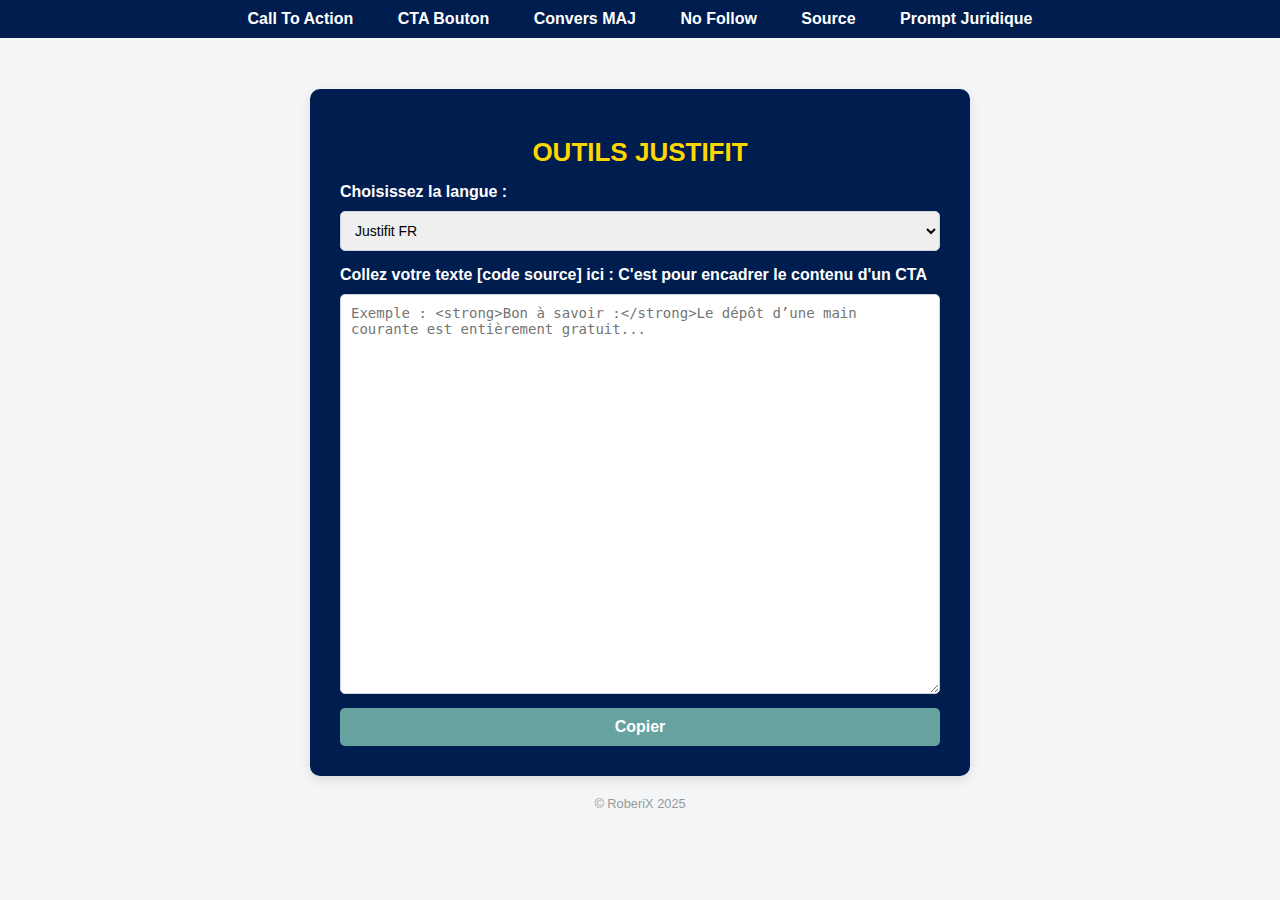
<file: index.html>
<!DOCTYPE html>
<html>
<head>
    <title>OUTILS JUSTIFIT</title>
    <meta charset="utf-8">
    <style>
        body {
            margin: 0;
            display: flex;
            flex-direction: column;
            justify-content: center;
            align-items: center;
            min-height: 100vh;
            background-color: #f3f5f7;
            font-family: Arial, sans-serif;
            color: #333;
            position: relative;
        }
        .navbar {
            background-color: #001d50;
            width: 100%;
            padding: 10px 0;
            text-align: center;
            position: fixed;
            top: 0;
            left: 0;
            z-index: 1000;
        }
        .navbar a {
            color: #ffffff;
            padding: 10px 20px;
            text-decoration: none;
            font-weight: bold;
        }
        .navbar a:hover {
            background-color: #4c7b7b;
            border-radius: 5px;
        }
        .container1 {
            padding-top: 60px; /* Compense la barre de navigation */
            background-color: #001d50;
            padding: 30px;
            border-radius: 10px;
            width: 600px;
            text-align: left;
            color: #ffffff;
            box-shadow: 0 4px 12px rgba(0, 0, 0, 0.1);
        }
        h1 {
            color: #ffd700;
            font-size: 26px;
            text-align: center;
            margin-bottom: 15px;
        }
        h2 {
            color: #ffffff;
            font-size: 20px;
            margin-bottom: 20px;
            text-align: center;
            font-weight: 600;
        }
        label {
            font-weight: 600;
            margin-top: 15px;
            display: block;
            color: #ffffff;
        }
 textarea {
    width: 100%;
    height: 400px; /* Ajustez la hauteur ici selon vos besoins */
    padding: 10px;
    margin-top: 10px;
    border-radius: 5px;
    border: 1px solid #ced4da;
    box-sizing: border-box;
    font-size: 14px;
}

select {
    width: 100%;
    padding: 10px;
    margin-top: 10px;
    border-radius: 5px;
    border: 1px solid #ced4da;
    font-size: 14px;
    /* Vous pouvez garder cette partie inchangée ou ajuster si nécessaire */
}
        input[type="button"], button {
            background-color: #66a2a0;
            border: none;
            color: #ffffff;
            padding: 10px 20px;
            font-size: 16px;
            cursor: pointer;
            border-radius: 5px;
            transition: background-color 0.3s ease;
            margin-top: 10px;
            font-weight: 600;
            width: 100%;
        }
        input[type="button"]:hover, button:hover {
            background-color: #4c7b7b;
        }
        .notification {
            position: fixed;
            top: 20px;
            left: 50%;
            transform: translateX(-50%);
            background-color: #4caf50;
            color: #ffffff;
            padding: 10px 20px;
            border-radius: 5px;
            font-size: 14px;
            opacity: 0;
            visibility: hidden;
            transition: opacity 0.3s ease, visibility 0.3s ease;
            z-index: 10;
        }
        .notification.show {
            opacity: 1;
            visibility: visible;
        }
        #generatedCodeContainer {
            margin-top: 20px;
            padding: 20px;
            background-color: #f0f4f8;
            color: #333;
            border-radius: 8px;
            font-size: 14px;
            font-family: 'Courier New', Courier, monospace;
            display: none;
        }
        #generatedCodeContainer::before {
            content: "Votre code ici :";
            font-weight: bold;
            display: block;
            margin-bottom: 10px;
            color: #001d50;
        }
    </style>
</head>
<body>

<div class="notification" id="notification">Texte copié dans le presse-papiers !</div>

<div class="container1">
    <h1>OUTILS JUSTIFIT</h1>
    <div class="navbar">
        <a href="calltoaction.html">Call To Action</a>
        <a href="ctabouton.html">CTA Bouton</a>
        <a href="majusculeconvert.html">Convers MAJ</a>
        <a href="nofollowcode.html">No Follow</a>
        <a href="sourcearticle.html">Source</a>
        <a href="promptjuridique.html">Prompt Juridique</a>
    </div>
    <form>
        <label for="language">Choisissez la langue :</label>
        <select id="language" onchange="setLanguage()">
            <option value="fr">Justifit FR</option>
            <option value="uk">Justifit UK</option>
        </select>

        <label for="question">Collez votre texte [code source] ici : C'est pour encadrer le contenu d'un CTA</label>
        <textarea id="question" name="question" placeholder="Exemple : <strong>Bon à savoir :</strong>Le dépôt d’une main courante est entièrement gratuit... "></textarea>
        
        <input type="button" value="Copier" onclick="calling()">
    </form>
    <div id="generatedCodeContainer"></div>

<!--Voici le code complet qui intègre tous les scripts fonctionnels, en ajoutant également la nouvelle fonctionnalité pour gérer le bouton CTA sans capturer le texte associé à l'URL.-->


    <script>
        function calling() {
            var action1 = '<div class="bloc-bonsavoir">';
            var action5 = '<div class="desc-bonsavoir">';
            var action7 = '</div></div>';
            var question = document.getElementById("question").value;

            // Détection des URLs spécifiques pour le bouton CTA
            var ctabtnRegexA = /<a href="(https:\/\/www\.justifit\.fr\/avocats\/q\/[^\s]+)">[^<]*<\/a>/g;
            var ctabtnRegexB = /<a href="(https:\/\/www\.justifit\.fr\/trouver\/avocats\/france\/[^\s]+)">[^<]*<\/a>/g;

            var ctabtnMatchA = question.match(ctabtnRegexA);
            var ctabtnMatchB = question.match(ctabtnRegexB);
            var ctabtnUrl = ctabtnMatchA ? ctabtnMatchA[0].match(/href="([^"]+)"/)[1] : (ctabtnMatchB ? ctabtnMatchB[0].match(/href="([^"]+)"/)[1] : null);

            // Gérer la section "Points clés à retenir"
            var pointsRegex = /<strong>Points clés à retenir\s*:\s*<\/strong>\s*<ul>([\s\S]*?)<\/ul>/g;
            var result = question.replace(pointsRegex, function(match, content) {
                // Créer le code ctabtn si une URL est trouvée
                var ctabtnCode = ctabtnUrl ? `[ctabtn url="${ctabtnUrl}" text="Trouvez mon avocat" target="_blank" follow="follow" color="blue"]` : '';
                return ctabtnCode + '<blockquote><strong>POINTS CLÉS À RETENIR :</strong>' + '<ul>' + content + '</ul></blockquote>';
            });

            // Gérer la section "À retenir :"
            var retenirRegex = /<strong>À retenir\s*:\s*([^<]+)<\/strong>\s*(<ul>([\s\S]*?)<\/ul>|([^<]+))/g;
            result = result.replace(retenirRegex, function(match, question, listContent, _, paragraphContent) {
                var formattedQuestion = '<h2><strong>À RETENIR : ' + question.trim() + '</strong></h2>';
                var contentBlock;

                // Vérifier si c'est suivi d'une liste à puce ou d'un paragraphe
                if (listContent) {
                    contentBlock = '<blockquote>' + formattedQuestion + listContent + '</blockquote>';
                } else {
                    contentBlock = '<blockquote>' + formattedQuestion + paragraphContent.trim() + '</blockquote>';
                }

                return contentBlock;
            });

// Améliorer la détection des titleslist
var titlesList = [
    "Key Takeaway:", "Bon à savoir :", "À noter :", "À savoir :", "Important :", "Nos conseils :", "a noter :", "Conseils :", "Strategic insight:", "Strategic tip:", "a savoir :", 
    "Attention :", "Remarque :", "Remember:", "Beware:", "Advice:", "Caution:", "Did you know?", "Enforcement insight:", "Cost insight:", "Evidence protection tip:",
    "Exception:", "Insight:", "Tip:", "Good to know:", "Word to the wise:", "Expert insight:", "Evidence tip:", "Compensation insight:", "Defence strategy tip:", "Access to justice tip:",
    "Pro tip:", "Noteworthy:", "Key consideration:", "Prudent approach:", "Practical consideration:", "Important:", "Consideration:", "Crucial:", "Power tip:", "Negotiation tip:",
];

titlesList.forEach(function(title) {
    var regex = new RegExp(`(<strong>${title}\\s*:?\\s*</strong>)([^<\\n]*)`, 'g');
    result = result.replace(regex, function(match, fullMatch, content) {
        return action1 + '<div class="title-bonsavoir"><strong>' + title + '</strong></div>' +
               action5 + content.trim() + action7;
    });
});

            // Gérer la section "Sources"
            var sourcesRegex = /<strong>Sources\s*:\s*<\/strong>([\s\S]*?)(?=<strong>|$)/g;
            result = result.replace(sourcesRegex, function(match, sourceContent) {
                const urls = sourceContent.match(/<a href="(.*?)">(.*?)<\/a>/g);
                if (urls) {
                    const formattedSources = urls.map(url => {
                        const linkMatch = url.match(/<a href="(.*?)">(.*?)<\/a>/);
                        const domain = new URL(linkMatch[1]).hostname.replace('www.', '');
                        return `${domain} -- ${linkMatch[1]}`;
                    }).join(' | ');
                    return `[article_sources list="${formattedSources}"]`;
                }
                return '';
            });

            // Affichage du résultat
            document.getElementById('generatedCodeContainer').textContent = result;
            document.getElementById('generatedCodeContainer').style.display = 'block';

            // Copier le résultat dans le presse-papiers
            var textarea = document.createElement("textarea");
            textarea.value = result;
            document.body.appendChild(textarea);
            textarea.select();
            document.execCommand("copy");
            textarea.remove();

            showNotification();
        }

        function showNotification() {
            const notification = document.getElementById('notification');
            notification.classList.add('show');
            setTimeout(() => {
                notification.classList.remove('show');
            }, 2000);
        }

        function setLanguage() {
            const language = document.getElementById("language").value;
            if (language === "fr") {
                document.getElementById("question").value = ''; // Reset textarea
                calling = calling; // Appel de la fonction pour FR
            } else {
                document.getElementById("question").value = ''; // Reset textarea
                calling = callingUK; // Appel de la fonction pour UK
            }
        }
    </script>
</div>
<footer style="margin-top: 20px; font-size: 0.8rem; color: #999; text-align: center;">
    &copy; RoberiX 2025
</footer>
</body>
</html>
</file>
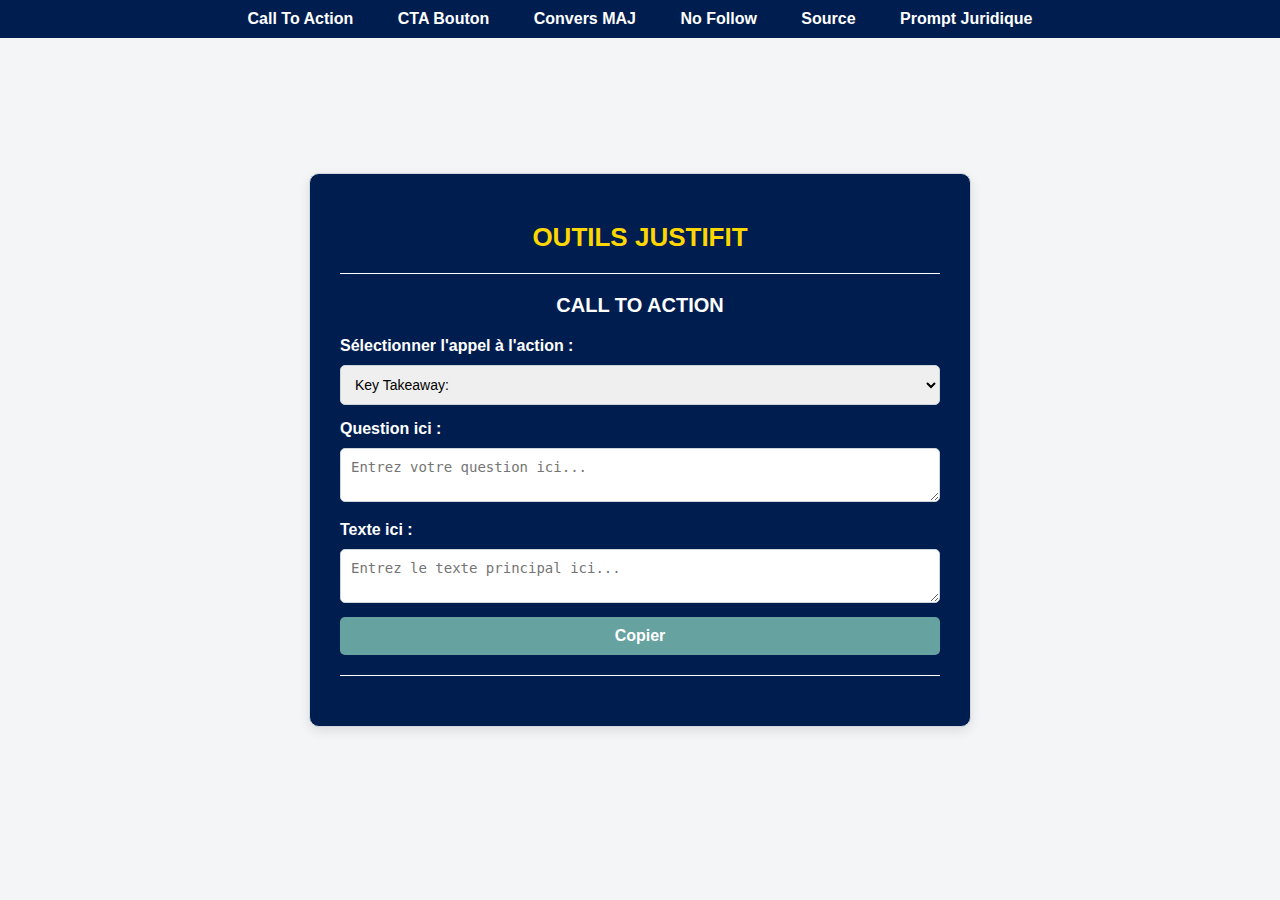
<file: calltoaction.html>
<!DOCTYPE html>
<html>
<head>
    <title>OUTILS JUSTIFIT</title>
    <meta charset="utf-8">
    <style>
        body {
            margin: 0;
            display: flex;
            flex-direction: column;
            justify-content: center;
            align-items: center;
            min-height: 100vh;
            background-color: #f3f5f7;
            font-family: Arial, sans-serif;
            color: #333;
            position: relative;
        }
        .navbar {
            background-color: #001d50;
            width: 100%;
            padding: 10px 0;
            text-align: center;
            position: fixed;
            top: 0;
            left: 0;
            z-index: 1000;
        }
        .navbar a {
            color: #ffffff;
            padding: 10px 20px;
            text-decoration: none;
            font-weight: bold;
        }
        .navbar a:hover {
            background-color: #4c7b7b;
            border-radius: 5px;
        }
        .container {
            padding-top: 60px; /* Compense la barre de navigation */
            background-color: #001d50;
            padding: 30px;
            border-radius: 10px;
            width: 600px;
            text-align: left;
            color: #ffffff;
            box-shadow: 0 4px 12px rgba(0, 0, 0, 0.1);
        }
        .container1 {
            background-color: #001d50;
            border: 1px solid #d0d7de;
            box-shadow: 0 4px 12px rgba(0, 0, 0, 0.1);
            padding: 30px;
            border-radius: 10px;
            width: 600px;
            text-align: left;
            color: #ffffff;
        }
        h1 {
            color: #ffd700;
            font-size: 26px;
            text-align: center;
            margin-bottom: 15px;
        }
        h2 {
            color: #ffffff;
            font-size: 20px;
            margin-bottom: 20px;
            text-align: center;
            font-weight: 600;
        }
        label {
            font-weight: 600;
            margin-top: 15px;
            display: block;
            color: #ffffff;
        }
        textarea, select {
            width: 100%;
            padding: 10px;
            margin-top: 10px;
            border-radius: 5px;
            border: 1px solid #ced4da;
            box-sizing: border-box;
            font-size: 14px;
        }
        input[type="button"], button {
            background-color: #66a2a0;
            border: none;
            color: #ffffff;
            padding: 10px 20px;
            font-size: 16px;
            cursor: pointer;
            border-radius: 5px;
            transition: background-color 0.3s ease;
            margin-top: 10px;
            font-weight: 600;
            width: 100%;
        }
        input[type="button"]:hover, button:hover {
            background-color: #4c7b7b;
        }
        .separator {
            margin: 20px 0;
            border-bottom: 1px solid #ffffff;
        }
        .notification {
            position: fixed;
            top: 20px;
            left: 50%;
            transform: translateX(-50%);
            background-color: #4caf50;
            color: #ffffff;
            padding: 10px 20px;
            border-radius: 5px;
            font-size: 14px;
            opacity: 0;
            visibility: hidden;
            transition: opacity 0.3s ease, visibility 0.3s ease;
            z-index: 10;
        }
        .notification.show {
            opacity: 1;
            visibility: visible;
        }
        #generatedCodeContainer {
            margin-top: 20px;
            padding: 20px;
            background-color: #f0f4f8;
            color: #333;
            border-radius: 8px;
            font-size: 14px;
            font-family: 'Courier New', Courier, monospace;
            display: none;
        }
        #generatedCodeContainer::before {
            content: "Votre code ici :";
            font-weight: bold;
            display: block;
            margin-bottom: 10px;
            color: #001d50;
        }
    </style>
</head>
<body>
    <div class="navbar">
        <a href="calltoaction.html">Call To Action</a>
        <a href="ctabouton.html">CTA Bouton</a>
        <a href="majusculeconvert.html">Convers MAJ</a>
        <a href="nofollowcode.html">No Follow</a>
        <a href="sourcearticle.html">Source</a>
        <a href="promptjuridique.html">Prompt Juridique</a>
    </div>
<div class="notification" id="notification">Texte copié dans le presse-papiers !</div>

<div class="container1">
    <form>
        <h1>OUTILS JUSTIFIT</h1>
        <div class="separator"></div>
        <h2>CALL TO ACTION</h2>
        
        <input type="hidden" id="action1" name="action1" value='<div class="bloc-bonsavoir">'>

        <label for="action3">Sélectionner l'appel à l'action :</label>
        <select id="action3" name="action3">
            <option value="Key Takeaway:">Key Takeaway:</option>
            <option value="Bon à savoir :">Bon à savoir :</option>
            <option value="À noter :">À noter :</option>
            <option value="À savoir :">À savoir :</option>
            <option value="Important :">Important :</option>
            <option value="Nos conseils :">Nos conseils :</option>
            <option value="Attention :">Attention :</option>
            <option value="Remarque :">Remarque :</option>
            <option value="Remember:">Remember:</option>
            <option value="Beware:">Beware:</option>
            <option value="Advice:">Advice:</option>
            <option value="Caution:">Caution:</option>
            <option value="Did you know?">Did you know?</option>
            <option value="Exception:">Exception:</option>
            <option value="Insight:">Insight:</option>
            <option value="Tip:">Tip:</option>
            <option value="Good to know:">Good to know:</option>
            <option value="Word to the wise:">Word to the wise:</option>
            <option value="Expert insight:">Expert insight:</option>
            <option value="Pro tip:">Pro tip:</option>
            <option value="Noteworthy:">Noteworthy:</option>
            <option value="Key consideration:">Key consideration:</option>
            <option value="Prudent approach:">Prudent approach:</option>
            <option value="Practical consideration:">Practical consideration:</option>
        </select>
        
        <input type="hidden" id="action4" name="action4" value='</div>'>
        <input type="hidden" id="action5" name="action5" value='<div class="desc-bonsavoir">'>

        <label for="question">Question ici :</label>
        <textarea id="question" name="question" placeholder="Entrez votre question ici..."></textarea>
        
        <label for="action6">Texte ici :</label>
        <textarea id="action6" name="action6" placeholder="Entrez le texte principal ici..."></textarea>
        
        <input type="hidden" id="action7" name="action7" value='</div></div>'>
        <input type="button" value="Copier" onclick="calling()" rel="target_blank">
        <div class="separator"></div>
    </form>
    <div id="generatedCodeContainer"></div>

    <script>
    function calling() {
        var action1 = document.getElementById("action1").value;
        var action3 = document.getElementById("action3").value;
        var action4 = document.getElementById("action4").value;
        var action5 = document.getElementById("action5").value;
        var question = document.getElementById("question").value;
        var action6 = document.getElementById("action6").value;
        var action7 = document.getElementById("action7").value;
        
        var message;

        if (action3 === "Key Takeaway:") {
            message = action1 + '<h2 class="title-bonsavoir"><strong>' + action3 + '</strong></h2>' + action5;
            if (question) {
                message += "<strong>" + question + "</strong><br>";
            }
            message += action6 + action7;
        } else {
            message = action1 + '<div class="title-bonsavoir"><strong>' + action3 + '</strong></div>' + action5;
            if (question) {
                message += question + "<br>";
            }
            message += action6 + action7;
        }

        var textarea = document.createElement("textarea");
        textarea.value = message;
        document.body.appendChild(textarea);
        textarea.select();
        document.execCommand("copy");
        textarea.remove();

        document.getElementById('generatedCodeContainer').textContent = message;
        document.getElementById('generatedCodeContainer').style.display = 'block';
        showNotification();
    }

    function showNotification() {
        const notification = document.getElementById('notification');
        notification.classList.add('show');
        setTimeout(() => {
            notification.classList.remove('show');
        }, 2000);
    }
    </script>
</div>
</body>
</html>
</file>
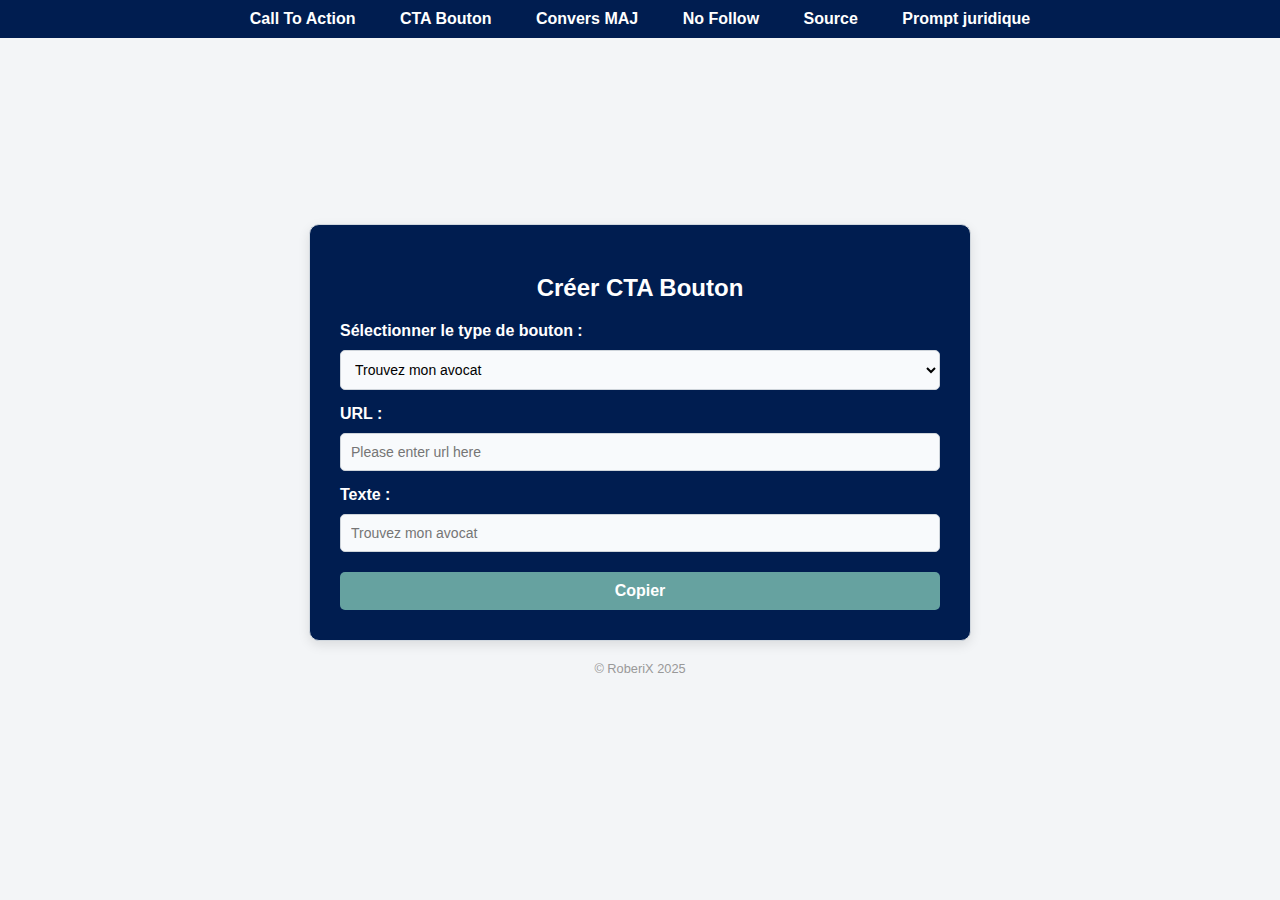
<file: ctabouton.html>
<!DOCTYPE html>
<html>
<head>
    <title>OUTILS JUSTIFIT</title>
    <meta charset="utf-8">
    <style>
 body {
            margin: 0;
            display: flex;
            flex-direction: column;
            justify-content: center;
            align-items: center;
            min-height: 100vh;
            background-color: #f3f5f7;
            font-family: Arial, sans-serif;
            color: #333;
            position: relative;
        }
        .navbar {
            background-color: #001d50;
            width: 100%;
            padding: 10px 0;
            text-align: center;
            position: fixed;
            top: 0;
            left: 0;
            z-index: 1000;
        }
        .navbar a {
            color: #ffffff;
            padding: 10px 20px;
            text-decoration: none;
            font-weight: bold;
        }
        .navbar a:hover {
            background-color: #4c7b7b;
            border-radius: 5px;
        }
        .container {
            padding-top: 60px; /* Compense la barre de navigation */
            background-color: #001d50;
            padding: 30px;
            border-radius: 10px;
            width: 600px;
            text-align: left;
            color: #ffffff;
            box-shadow: 0 4px 12px rgba(0, 0, 0, 0.1);
        }
        .container3 {
            background-color: #001d50;
            border: 1px solid #d0d7de;
            box-shadow: 0 4px 12px rgba(0, 0, 0, 0.1);
            padding: 30px;
            border-radius: 10px;
            width: 600px;
            text-align: left;
            color: #ffffff;
        }
        h2 {
            color: #ffffff;
            font-size: 24px;
            margin-bottom: 20px;
            text-align: center;
            font-weight: 600;
        }
        label {
            font-weight: 600;
            margin-top: 15px;
            display: block;
            color: #ffffff;
        }
        input[type="button"], button {
            background-color: #66a2a0;
            border: none;
            color: #ffffff;
            padding: 10px 20px;
            font-size: 16px;
            cursor: pointer;
            border-radius: 5px;
            transition: background-color 0.3s ease;
            margin-top: 20px;
            font-weight: 600;
            width: 100%;
        }
        input[type="button"]:hover, button:hover {
            background-color: #4c7b7b;
        }
        input[type="text"], select {
            width: 100%;
            padding: 10px;
            margin-top: 10px;
            border-radius: 5px;
            border: 1px solid #ced4da;
            box-sizing: border-box;
            font-size: 14px;
            background-color: #f8fafc;
        }
        .separator {
            margin: 20px 0;
            border-bottom: 1px solid #ffffff;
        }
        #generatedCodeContainer {
            margin-top: 20px;
            padding: 10px;
            border-radius: 5px;
            background-color: #f0f4f8;
            color: #333;
            font-size: 16px;
            text-align: left;
            display: none;
            font-family: 'Courier New', Courier, monospace;
            position: relative;
        }
        #generatedCodeContainer::before {
            content: "Code généré ici :";
            font-weight: bold;
            display: block;
            margin-bottom: 10px;
            color: #001d50;
        }
        .notification {
            position: fixed;
            top: 20px;
            left: 50%;
            transform: translateX(-50%);
            background-color: #4caf50;
            color: #ffffff;
            padding: 10px 20px;
            border-radius: 5px;
            font-size: 14px;
            opacity: 0;
            visibility: hidden;
            transition: opacity 0.3s ease, visibility 0.3s ease;
            z-index: 1000;
        }
        .notification.show {
            opacity: 1;
            visibility: visible;
        }
    </style>
</head>
<body>
<div class="navbar">
    <a href="index.html">Call To Action</a>
    <a href="ctabouton.html">CTA Bouton</a>
    <a href="majusculeconvert.html">Convers MAJ</a>
    <a href="nofollowcode.html">No Follow</a>
    <a href="sourcearticle.html">Source</a>
    <a href="promptjuridique.html">Prompt juridique</a>
</div>

<div class="notification" id="notification">Texte copié dans le presse-papiers !</div>

<div class="container3">
    <form>
        <h2>Créer CTA Bouton</h2>
        
        <!-- Liste déroulante pour sélectionner le type de bouton -->
        <label for="buttonType">Sélectionner le type de bouton :</label>
        <select id="buttonType" name="buttonType" onchange="updateText()">
            <option value="Trouvez mon avocat">Trouvez mon avocat</option>
            <option value="Télécharger l'infographie">Télécharger l'infographie</option>
            <option value="Find a solicitor">Find a solicitor</option>
        </select>
        
        <!-- Champ pour entrer l'URL -->
        <label for="urlInput">URL :</label>
        <input type="text" id="urlInput" placeholder="Please enter url here">
        
        <!-- Champ pour entrer le texte -->
        <label for="textInput">Texte :</label>
        <input type="text" id="textInput" placeholder="Trouvez mon avocat">
        
        <!-- Bouton Copier -->
        <input type="button" value="Copier" onclick="generateCode()">
        
        <!-- Conteneur pour afficher le code généré -->
        <div id="generatedCodeContainer"></div>
    </form>

    <script>
    function updateText() {
        // Met à jour le texte du champ de texte en fonction de la sélection
        var buttonType = document.getElementById("buttonType").value;
        document.getElementById("textInput").value = buttonType;
    }

    function generateCode() {
        // Récupère les valeurs des champs
        var url = document.getElementById("urlInput").value;
        var text = document.getElementById("textInput").value;
        
        // Crée le code final
        var generatedCode = '[ctabtn url="' + url + '" text="' + text + '" target="_blank" follow="follow" color="blue"]';
        
        // Affiche le code dans le conteneur stylisé
        var codeContainer = document.getElementById("generatedCodeContainer");
        codeContainer.style.display = "block";
        codeContainer.textContent = generatedCode;

        // Copier dans le presse-papiers
        navigator.clipboard.writeText(generatedCode).then(() => {
            showNotification();
        }).catch(err => {
            console.error('Erreur lors de la copie : ', err);
        });
    }

    function showNotification() {
        const notification = document.getElementById('notification');
        notification.classList.add('show');
        
        // Cacher la notification après 2 secondes
        setTimeout(() => {
            notification.classList.remove('show');
        }, 2000);
    }
    </script>
</div>
    <footer style="margin-top: 20px; font-size: 0.8rem; color: #999; text-align: center;">
    &copy; RoberiX 2025
</footer>
</body>
</html>
</file>
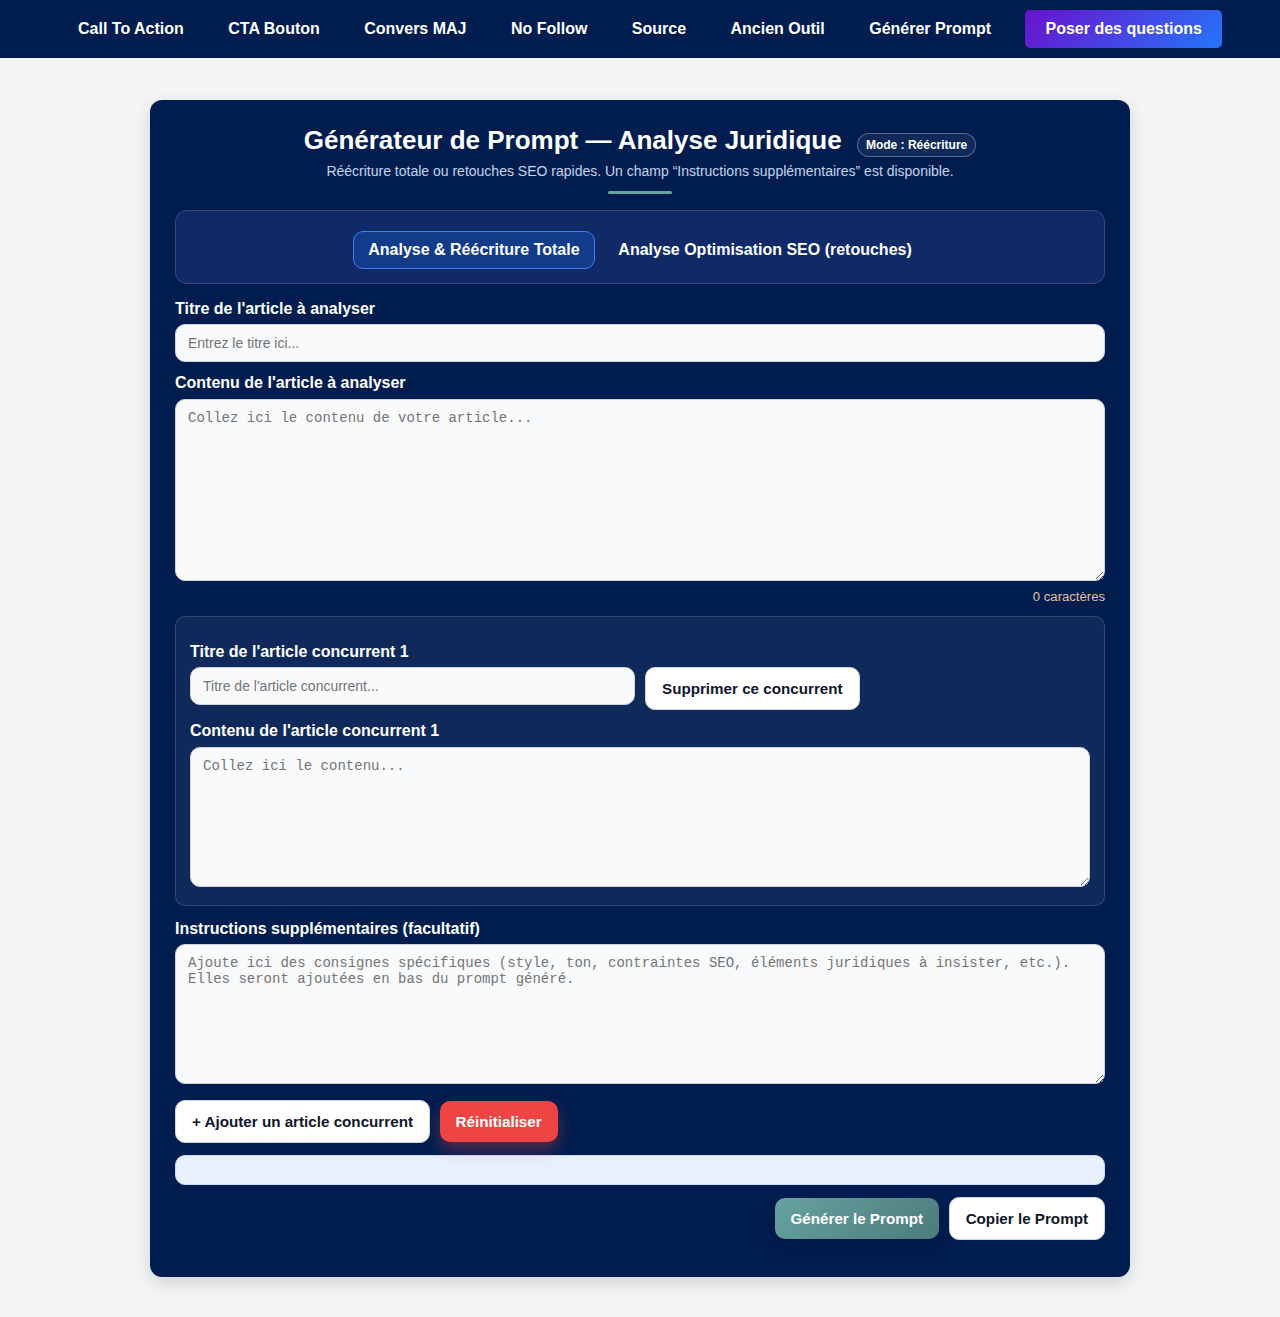
<file: generer-prompt.html>
<!DOCTYPE html>
<html lang="fr">
<head>
  <meta charset="utf-8" />
  <title>Générer Prompt — OUTILS JUSTIFIT</title>
  <meta name="viewport" content="width=device-width, initial-scale=1" />
  <style>
    :root{
      --bg:#f3f5f7;
      --nav:#001d50;
      --accent:#66a2a0;
      --accent-hover:#4c7b7b;
      --ink:#333;
      --card:#001d50;         /* carte sombre pour homogénéité avec tes pages */
      --cardText:#ffffff;
      --radius:12px;
      --shadow:0 6px 18px rgba(0,0,0,.15);

      --primary:#0066ff; --primary-600:#0055d4;
      --soft:#f5f7fa; --line:#e5e7eb; --accentMono:#e8f0fe;

      /* Mode SEO */
      --seo-bg:#fff7ea;       /* fond page */
      --seo-card:#fff7ea;     /* fond carte */
      --seo-border:#facc15;
      --seo-ink:#233044;
    }

    *{box-sizing:border-box}
    body{ margin:0; font-family:Arial, Helvetica, sans-serif; background:var(--bg); color:var(--ink); }

    /* NAVBAR (même style que tes autres pages) */
    .navbar{
      position:fixed; top:0; left:0; right:0; z-index:1000;
      background:var(--nav); padding:10px 0; text-align:center;
    }
    .navbar a{
      color:#fff; text-decoration:none; font-weight:bold;
      padding:10px 20px; border-radius:5px; display:inline-block; transition:.25s;
    }
    .navbar a:hover{ background:var(--accent-hover) }
    .navbar .ask-btn{
      background:linear-gradient(135deg,#6a11cb,#2575fc); margin-left:10px;
    }
    .navbar .ask-btn:hover{
      background:linear-gradient(135deg,#2575fc,#6a11cb);
      transform:translateY(-2px); box-shadow:0 4px 12px rgba(0,0,0,.25);
    }

    /* Layout */
    main{ padding:100px 16px 40px; display:flex; justify-content:center; }
    .card{
      width:100%; max-width:980px; background:var(--card); color:var(--cardText);
      border-radius:var(--radius); box-shadow:var(--shadow);
      padding:24px; border:1px solid transparent;
      transition: background .25s ease, color .25s ease, border-color .25s ease;
    }
    h1{ margin:0 0 6px; text-align:center; font-size:26px; color:#fff; }
    .subtitle{ text-align:center; opacity:.9; font-size:14px; margin-bottom:12px; color:#dbe5ff; }
    .hr{ height:3px; width:64px; background:var(--accent); border-radius:2px; margin:8px auto 16px;}

    /* Mode selector */
    .mode{
      display:flex; gap:.5rem; background:#0f2a66; border:1px solid rgba(255,255,255,.14);
      padding:.5rem; border-radius:12px; margin-bottom:1rem; flex-wrap:wrap; justify-content:center;
    }
    .mode input{display:none}
    .seg{
      padding:.55rem .9rem; border-radius:10px; cursor:pointer; user-select:none;
      border:1px solid transparent; font-weight:700; color:#fff; background:transparent;
    }
    .seg.active{ background:#123b8a; border-color:#3b82f6; box-shadow:0 1px 0 rgba(2,6,23,.06); }
    .badge{
      display:inline-block; padding:.25rem .5rem; border-radius:999px; font-size:.75rem; font-weight:700;
      border:1px solid rgba(255,255,255,.3); margin-left:.5rem; color:#fff; background:rgba(255,255,255,.06);
    }

    /* Form */
    label{ display:block; font-weight:700; margin:.75rem 0 .4rem; color:#fff; }
    input[type="text"], textarea{
      width:100%; padding:10px 12px; border-radius:10px; border:1px solid #ced4da;
      background:#f8fafc; color:#333; font-size:14px; transition:.2s border, .2s box-shadow;
    }
    input[type="text"]:focus, textarea:focus{
      outline:none; border-color:#66a2a0; box-shadow:0 0 0 3px rgba(102,162,160,.28);
    }
    textarea{ min-height:140px; resize:vertical }
    .counter{ font-size:.82rem; color:#c7d2fe; text-align:right; margin-top:.25rem; opacity:.9; }
    .counter.bad{ color:#ffd2a6 } .counter.good{ color:#a7f3d0 }

    .row{ display:grid; grid-template-columns:1fr 1fr; gap:10px; }
    @media (max-width:900px){ .row{ grid-template-columns:1fr; } }

    .concurrent-block{
      border:1px solid rgba(255,255,255,.15); background:rgba(255,255,255,.06);
      border-radius:10px; padding:14px; margin-top:12px;
    }

    /* Toolbars */
    .toolbar{ display:flex; gap:.6rem; flex-wrap:wrap; align-items:center; margin:12px 0; }
    .toolbar.bottom{ justify-content:flex-end; }
    button{
      background:linear-gradient(135deg, #66a2a0, #4c7b7b); color:#fff; border:none; padding:.75rem 1rem;
      border-radius:10px; cursor:pointer; font-weight:800; font-size:.95rem;
      transition:.18s transform, .18s box-shadow, .18s filter; box-shadow:0 8px 16px rgba(0,0,0,.18);
    }
    button:hover{ transform:translateY(-1px); box-shadow:0 12px 22px rgba(0,0,0,.22); }
    .btn-ghost{ background:#fff; color:#0f172a; border:1px solid #d1d5db; box-shadow:none; }
    .btn-ghost:hover{ border-color:#3b82f6; color:#3b82f6; }
    .btn-danger{ background:#ef4444; box-shadow:0 8px 16px rgba(239,68,68,.35); }
    .btn-danger:hover{ filter:saturate(1.05); }

    /* Output */
    #generatedPrompt{
      white-space:pre-wrap; background:var(--accentMono); color:#0f172a;
      padding:14px; border-radius:10px; border:1px solid #c7dafc; margin-top:12px;
      font-family: ui-monospace, SFMono-Regular, Menlo, Monaco, Consolas, monospace;
    }

    /* Toast */
    .toast{
      position:fixed; top:20px; left:50%; transform:translateX(-50%);
      background:#4caf50; color:#fff; padding:10px 18px;
      border-radius:6px; font-size:14px; opacity:0; visibility:hidden;
      transition:opacity .3s, visibility .3s; z-index:2000;
      box-shadow:0 6px 14px rgba(0,0,0,.2);
    }
    .toast.show{ opacity:1; visibility:visible; }

    /* ======= Mode SEO : change le fond de la page ET celui de la carte outil ======= */
    body.seo-mode{ background:var(--seo-bg); }
    body.seo-mode .card{
      background:var(--seo-card); color:var(--seo-ink); border-color:var(--seo-border);
    }
    body.seo-mode h1, body.seo-mode label{ color:var(--seo-ink); }
    body.seo-mode .mode{ background:#fff3d4; border-color:var(--seo-border); }
    body.seo-mode .seg{ color:#0f172a; }
    body.seo-mode .seg.active{ background:#fff; border-color:var(--seo-border); }
    body.seo-mode .badge{ background:#fff3d4; border-color:var(--seo-border); color:#0f172a; }
    body.seo-mode .concurrent-block{ background:#fffdfa; border-color:#ffe7b3; }
  </style>
</head>
<body>

  <!-- NAV -->
  <div class="navbar">
    <a href="index.html">Call To Action</a>
    <a href="ctabouton.html">CTA Bouton</a>
    <a href="majusculeconvert.html">Convers MAJ</a>
    <a href="nofollowcode.html">No Follow</a>
    <a href="sourcearticle.html">Source</a>
        <a href="promptjuridique.html">Ancien Outil</a>
        <a href="generer-prompt.html" class="tab-btn">Générer Prompt</a>
    <a href="poser-questions.html" class="ask-btn">Poser des questions</a>
  </div>

  <div id="toast" class="toast">Copié ✅</div>

  <main>
    <section class="card">
      <h1>Générateur de Prompt — Analyse Juridique
        <span id="modeBadge" class="badge">Mode : Réécriture</span>
      </h1>
      <div class="subtitle">Réécriture totale ou retouches SEO rapides. Un champ “Instructions supplémentaires” est disponible.</div>
      <div class="hr"></div>

      <!-- Mode selector -->
      <div class="mode" id="modeBox">
        <label class="seg active" id="seg-rewrite">
          <input type="radio" name="mode" value="rewrite" checked>
          Analyse & Réécriture Totale
        </label>
        <label class="seg" id="seg-seo">
          <input type="radio" name="mode" value="seo">
          Analyse Optimisation SEO (retouches)
        </label>
      </div>

      <div>
        <label for="articleTitle">Titre de l'article à analyser</label>
        <input type="text" id="articleTitle" placeholder="Entrez le titre ici..."/>
      </div>

      <label for="articleContent">Contenu de l'article à analyser</label>
      <textarea id="articleContent" rows="10" placeholder="Collez ici le contenu de votre article..."></textarea>
      <div class="counter" id="articleCounter">0 caractères</div>

      <div id="concurrentsContainer"></div>

      <!-- Instructions supplémentaires -->
      <div style="margin-top:14px;">
        <label for="extraInstructions">Instructions supplémentaires (facultatif)</label>
        <textarea id="extraInstructions" rows="6" placeholder="Ajoute ici des consignes spécifiques (style, ton, contraintes SEO, éléments juridiques à insister, etc.). Elles seront ajoutées en bas du prompt généré."></textarea>
      </div>

      <!-- Toolbar du milieu : Ajouter concurrent (au-dessus des actions finales) + Reset -->
      <div class="toolbar">
        <button class="btn-ghost" id="btnAddCompetitor">+ Ajouter un article concurrent</button>
        <button class="btn-danger" id="btnReset">Réinitialiser</button>
      </div>

      <!-- Résultat -->
      <div id="generatedPrompt" aria-live="polite"></div>

      <!-- Toolbar tout en bas : Générer + Copier (derniers boutons) -->
      <div class="toolbar bottom">
        <button id="btnGenerate">Générer le Prompt</button>
        <button class="btn-ghost" id="btnCopy">Copier le Prompt</button>
      </div>
    </section>
  </main>

  <script>
    // ====== Éléments ======
    let competitorCount = 0;
    const els = {
      body: document.body,
      modeBox: document.getElementById('modeBox'),
      segRewrite: document.getElementById('seg-rewrite'),
      segSEO: document.getElementById('seg-seo'),
      modeBadge: document.getElementById('modeBadge'),

      articleTitle: document.getElementById('articleTitle'),
      articleContent: document.getElementById('articleContent'),
      articleCounter: document.getElementById('articleCounter'),
      concurrentsContainer: document.getElementById('concurrentsContainer'),
      btnAddCompetitor: document.getElementById('btnAddCompetitor'),
      btnGenerate: document.getElementById('btnGenerate'),
      btnCopy: document.getElementById('btnCopy'),
      btnReset: document.getElementById('btnReset'),
      output: document.getElementById('generatedPrompt'),
      extra: document.getElementById('extraInstructions'),
      toast: document.getElementById('toast')
    };

    // ====== Mode ======
    function getMode(){
      return document.querySelector('input[name="mode"]:checked')?.value || 'rewrite';
    }
    function setMode(mode){
      const rewrite = mode === 'rewrite';
      document.querySelector('input[name="mode"][value="rewrite"]').checked = rewrite;
      document.querySelector('input[name="mode"][value="seo"]').checked = !rewrite;
      els.segRewrite.classList.toggle('active', rewrite);
      els.segSEO.classList.toggle('active', !rewrite);
      els.modeBadge.textContent = 'Mode : ' + (rewrite ? 'Réécriture' : 'Optimisation SEO');
      // Fond distinct SEO : page + carte outil
      els.body.classList.toggle('seo-mode', !rewrite);
    }

    // ====== Compteurs / concurrents ======
    function updateCounter(){
      const n = els.articleContent.value.length;
      els.articleCounter.textContent = n + ' caractères';
      els.articleCounter.className = 'counter ' + (n < 400 ? 'bad' : 'good');
    }
    function escapeHtml(str=''){
      return str.replace(/[&<>"']/g, (m)=>({ '&':'&amp;','<':'&lt;','>':'&gt;','"':'&quot;',"'":'&#39;' }[m]));
    }
    function addCompetitor(prefillTitle='', prefillContent=''){
      competitorCount++;
      const id = competitorCount;
      const block = document.createElement('div');
      block.className = 'concurrent-block';
      block.dataset.cid = id;
      block.innerHTML = `
        <div class="row">
          <div>
            <label for="concurrentTitle${id}">Titre de l'article concurrent ${id}</label>
            <input type="text" id="concurrentTitle${id}" placeholder="Titre de l'article concurrent..." value="${escapeHtml(prefillTitle)}"/>
          </div>
          <div>
            <label>&nbsp;</label>
            <button class="btn-ghost" type="button" data-remove="${id}">Supprimer ce concurrent</button>
          </div>
        </div>
        <label for="concurrentContent${id}">Contenu de l'article concurrent ${id}</label>
        <textarea id="concurrentContent${id}" rows="6" placeholder="Collez ici le contenu...">${escapeHtml(prefillContent)}</textarea>
      `;
      els.concurrentsContainer.appendChild(block);
      block.querySelector(`[data-remove="${id}"]`).addEventListener('click', ()=> block.remove());
    }
    function collectCompetitors(){
      const arr = [];
      els.concurrentsContainer.querySelectorAll('.concurrent-block').forEach(block=>{
        const id = block.dataset.cid;
        const t = block.querySelector(`#concurrentTitle${id}`)?.value?.trim() || '';
        const c = block.querySelector(`#concurrentContent${id}`)?.value?.trim() || '';
        if(t || c){ arr.push({title:t, content:c}); }
      });
      return arr;
    }
    function buildCompetitorsText(){
      const comps = collectCompetitors();
      if(!comps.length) return '(Aucun concurrent fourni)';
      return comps.map((c,i)=>`---\nArticle concurrent ${i+1}\nTitre : ${c.title || '(sans titre)'}\nContenu :\n${c.content || '(vide)'}`).join('\n\n');
    }

    // ====== Templates de prompt ======
    function tmplRewrite({title, content, comps, extra}){
      const extraBlock = (extra && extra.trim().length>0)
        ? `\n________________________________________\n🧩 Instructions supplémentaires\n${extra.trim()}\n` : '';
      return `✅ PROMPT — ANALYSE & RÉÉCRITURE TOTALE (ARTICLE JURIDIQUE POUR JUSTICIABLE)

Tu agis comme un expert SEO + juriste. Objectifs :
• Évaluer si le contenu est vraiment helpful pour un justiciable
• Identifier toutes les lacunes juridiques et structurelles
• Proposer un axe éditorial clair, une nouvelle structure Hn optimisée
• Produire une base solide pour une RÉÉCRITURE TOTALE

________________________________________
🔍 Contenu à analyser
Titre : ${title || '(sans titre)'}
Contenu :
${content || '(vide)'}

________________________________________
📎 Articles concurrents à dépasser
${comps}
→ Objectif : faire mieux en structure, clarté, richesse juridique et SEO.

________________________________________
⚖️ Analyse rapide (bullet points actionnables)
• Intent actuel : Low / Medium / High
• Public cible : identifié ? Oui / Non
• Ton/registre : Trop vague / Trop technique / Équilibré
• CTA vers un avocat : Faible / Moyen / Fort

________________________________________
🔎 Constat — Lacunes & points faibles
• Notions juridiques manquantes ou survolées
• Acteurs/juridictions absents (tribunal, juge, administration, avocat)
• Procédures concrètes, recours, délais, risques (ce qui manque)
• Vocabulaire juridique à vulgariser
• Liens internes / ressources / CTA à prévoir

________________________________________
🎯 Axe éditorial recommandé
• Angle central (orienté justiciable, incitatif, clair)
• Proposition de titre H1 remanié (2 variantes)

________________________________________
📑 Nouvelle table des matières optimisée (H1/H2)
• Définitions et bases juridiques
• Situations & cas concrets
• Démarches, procédures, délais
• Recours & juridictions compétentes
• Rôle de l’avocat (quand & pourquoi consulter)
• Conseils pratiques + CTA internes

________________________________________
🔑 Mots-clés SEO (8–12)
• Principaux + secondaires (alignés sur l’intention de recherche)

________________________________________
✅ Checklist “vraiment helpful”
• Problèmes concrets des justiciables traités
• Distinction cas simples vs conflictuels
• Procédures + juridictions + délais mentionnés
• Droits/obligations en langage clair
• Exemples/cas pratiques
• Rôle de l’avocat valorisé quand pertinent
• Liens internes utiles (annuaire avocat + articles connexes)${extraBlock}`;
    }

    function tmplSEO({title, content, comps, extra}){
      const extraBlock = (extra && extra.trim().length>0)
        ? `\n________________________________________\n🧩 Instructions supplémentaires\n${extra.trim()}\n` : '';
      return `✅ PROMPT — ANALYSE OPTIMISATION SEO (RETOUCHES RAPIDES, SANS RÉÉCRITURE TOTALE)

Tu es expert SEO + juriste. Objectif : lister UNIQUEMENT les retouches essentielles et rapides
pour que l’article surpasse les concurrents, sans tout réécrire.
Si la réécriture totale est indispensable, commence par : "⚠️ À réécrire totalement" (avec 3 raisons).

________________________________________
🔍 Article à optimiser
Titre : ${title || '(sans titre)'}
Contenu :
${content || '(vide)'}

________________________________________
📎 Concurrents à dépasser (référence)
${comps}

________________________________________
🎯 Donne une liste courte (max 10 actions), ultra priorisée :
• Titres Hn à ajuster / renommer (liste précise)
• Paragraphes à ajouter/supprimer/resserrer (sections ciblées)
• Notions juridiques à intégrer (mots-clés juridiques utiles)
• Procédures/recours/délais manquants à insérer
• CTA & liens internes indispensables (annuaire avocat + 1–2 articles)
• Schéma d’ancre et mots-clés à placer (3–5 requêtes)
• Exemples/cas concrets à ajouter (1–2)
• Nettoyage style/ton : simplifier, vulgariser, raccourcir où nécessaire

Concentre-toi UNIQUEMENT sur des retouches ciblées. Pas de table des matières.${extraBlock}`;
    }

    // ====== Génération ======
    function generatePrompt(){
      const mode = getMode();
      const title = els.articleTitle.value.trim();
      const content = els.articleContent.value.trim();
      const extra = els.extra.value;

      if(!title) showToast('Ajoute au moins un titre pour cadrer l’analyse.');
      if(content.length < 200) showToast('Le contenu est très court : vise ≥ 400 caractères pour une analyse pertinente.');

      const comps = buildCompetitorsText();
      const payload = { title, content, comps, extra };
      const out = (mode === 'seo') ? tmplSEO(payload) : tmplRewrite(payload);
      els.output.textContent = out;
      els.output.scrollIntoView({behavior:'smooth', block:'start'});
    }

    // ====== UI ======
    function showToast(msg){
      els.toast.textContent = msg || 'OK';
      els.toast.classList.add('show');
      setTimeout(()=> els.toast.classList.remove('show'), 1400);
    }

    // ====== Événements ======
    els.btnAddCompetitor.addEventListener('click', ()=> addCompetitor());
    els.btnGenerate.addEventListener('click', generatePrompt);
    els.btnCopy.addEventListener('click', ()=>{
      const txt = els.output.textContent.trim();
      if(!txt) return;
      navigator.clipboard.writeText(txt).then(()=> showToast('Copié dans le presse‑papiers ✅'))
      .catch(()=>{
        // fallback
        const ta = document.createElement('textarea');
        ta.value = txt; document.body.appendChild(ta); ta.select();
        try{ document.execCommand('copy'); showToast('Copié dans le presse‑papiers ✅'); }catch(e){}
        ta.remove();
      });
    });
    els.btnReset.addEventListener('click', ()=>{
      els.articleTitle.value = '';
      els.articleContent.value = '';
      els.extra.value = '';
      els.output.textContent = '';
      els.concurrentsContainer.innerHTML = '';
      competitorCount = 0;
      addCompetitor();
      updateCounter();
      setMode('rewrite');
      showToast('Réinitialisé ✅');
    });
    els.articleContent.addEventListener('input', updateCounter);
    els.modeBox.addEventListener('click', (e)=>{
      const label = e.target.closest('.seg');
      if(!label) return;
      const mode = (label===els.segRewrite) ? 'rewrite' : 'seo';
      setMode(mode);
    });

    // ====== Init ======
    (function init(){
      addCompetitor();
      updateCounter();
    })();
  </script>
</body>
</html>
</file>
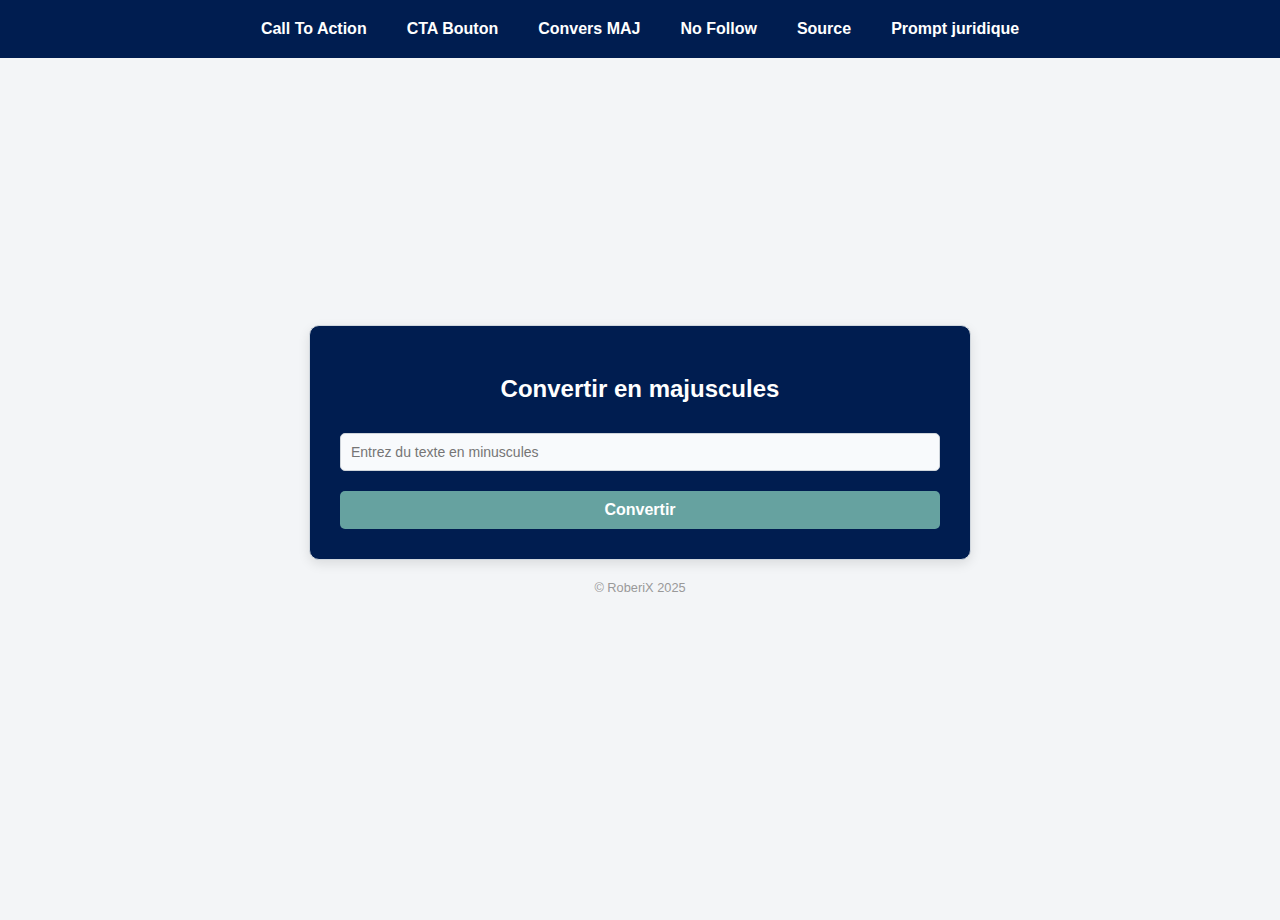
<file: majusculeconvert.html>
<!DOCTYPE html>
<html>
<head>
    <title>OUTILS JUSTIFIT</title>
    <meta charset="utf-8">
    <style>
body {
    margin: 0;
    display: flex;
    flex-direction: column;
    justify-content: center;
    align-items: center;
    min-height: 100vh;
    background-color: #f3f5f7;
    font-family: Arial, sans-serif;
    color: #333;
    position: relative;
    padding: 10px;
}

.container {
    background-color: #001d50;
    padding: 30px;
    border-radius: 10px;
    width: 90%;
    max-width: 600px;
    text-align: left;
    color: #ffffff;
    box-shadow: 0 4px 12px rgba(0, 0, 0, 0.1);
}

.navbar {
    display: flex;
    flex-wrap: wrap;
    justify-content: center;
    background-color: #001d50;
    width: 100%;
    padding: 10px 0;
    position: fixed;
    top: 0;
    left: 0;
    z-index: 1000;
}

.navbar a {
    color: #ffffff;
    padding: 10px 20px;
    text-decoration: none;
    font-weight: bold;
}

.navbar a:hover {
    background-color: #4c7b7b;
    border-radius: 5px;
}

@media (max-width: 768px) {
    .container {
        padding: 20px;
    }
    .navbar a {
        padding: 10px;
        font-size: 14px;
    }
    input[type="button"], button {
        padding: 8px 16px;
        font-size: 14px;
    }
}

        .container2 {
            background-color: #001d50;
            border: 1px solid #d0d7de;
            box-shadow: 0 4px 12px rgba(0, 0, 0, 0.1);
            padding: 30px;
            border-radius: 10px;
            width: 600px;
            text-align: left;
            color: #ffffff;
        }
        h2 {
            color: #ffffff;
            font-size: 24px;
            margin-bottom: 20px;
            text-align: center;
            font-weight: 600;
        }
        input[type="button"], button {
            background-color: #66a2a0;
            border: none;
            color: #ffffff;
            padding: 10px 20px;
            font-size: 16px;
            cursor: pointer;
            border-radius: 5px;
            transition: background-color 0.3s ease;
            margin-top: 20px;
            font-weight: 600;
            width: 100%;
        }
        input[type="button"]:hover, button:hover {
            background-color: #4c7b7b;
        }
        input[type="text"] {
            width: 100%;
            padding: 10px;
            margin-top: 10px;
            border-radius: 5px;
            border: 1px solid #ced4da;
            box-sizing: border-box;
            font-size: 14px;
            background-color: #f8fafc;
        }
        #resultatContainer {
            margin-top: 20px;
            padding: 20px;
            background-color: #f0f4f8;
            color: #333;
            border-radius: 8px;
            font-size: 16px;
            font-family: 'Courier New', Courier, monospace;
            display: none;
        }
        #resultatContainer::before {
            content: "Texte converti ici :";
            font-weight: bold;
            display: block;
            margin-bottom: 10px;
            color: #001d50;
        }
        .notification {
            position: fixed;
            top: 20px;
            left: 50%;
            transform: translateX(-50%);
            background-color: #4caf50;
            color: #ffffff;
            padding: 10px 20px;
            border-radius: 5px;
            font-size: 14px;
            opacity: 0;
            visibility: hidden;
            transition: opacity 0.3s ease, visibility 0.3s ease;
            z-index: 1000;
        }
        .notification.show {
            opacity: 1;
            visibility: visible;
        }
    </style>
</head>
<body>
<div class="navbar">
    <a href="index.html">Call To Action</a>
    <a href="ctabouton.html">CTA Bouton</a>
    <a href="majusculeconvert.html">Convers MAJ</a>
    <a href="nofollowcode.html">No Follow</a>
    <a href="sourcearticle.html">Source</a>
    <a href="promptjuridique.html">Prompt juridique</a>
</div>

<div class="notification" id="notification">Texte copié dans le presse-papiers !</div>

<div class="container2">
    <form>
        <h2>Convertir en majuscules</h2>
        <input type="text" id="inputText" placeholder="Entrez du texte en minuscules" />
        <button type="button" onclick="convertirEnMajuscules()">Convertir</button>
    </form>
    
    <!-- Conteneur pour afficher le texte converti -->
    <div id="resultatContainer"></div>
</div>

<script>
    function convertirEnMajuscules() {
        const input = document.getElementById('inputText').value;
        const resultat = input.toUpperCase();
        
        // Affiche le texte converti dans le conteneur
        const resultatContainer = document.getElementById('resultatContainer');
        resultatContainer.style.display = "block";
        resultatContainer.textContent = resultat;

        // Copier dans le presse-papiers
        navigator.clipboard.writeText(resultat).then(() => {
            showNotification();
        }).catch(err => {
            console.error('Erreur lors de la copie : ', err);
        });
    }

    function showNotification() {
        const notification = document.getElementById('notification');
        notification.classList.add('show');
        
        // Cacher la notification après 2 secondes
        setTimeout(() => {
            notification.classList.remove('show');
        }, 2000);
    }
</script>
        <footer style="margin-top: 20px; font-size: 0.8rem; color: #999; text-align: center;">
    &copy; RoberiX 2025
</footer>
</body>
</html>
</file>
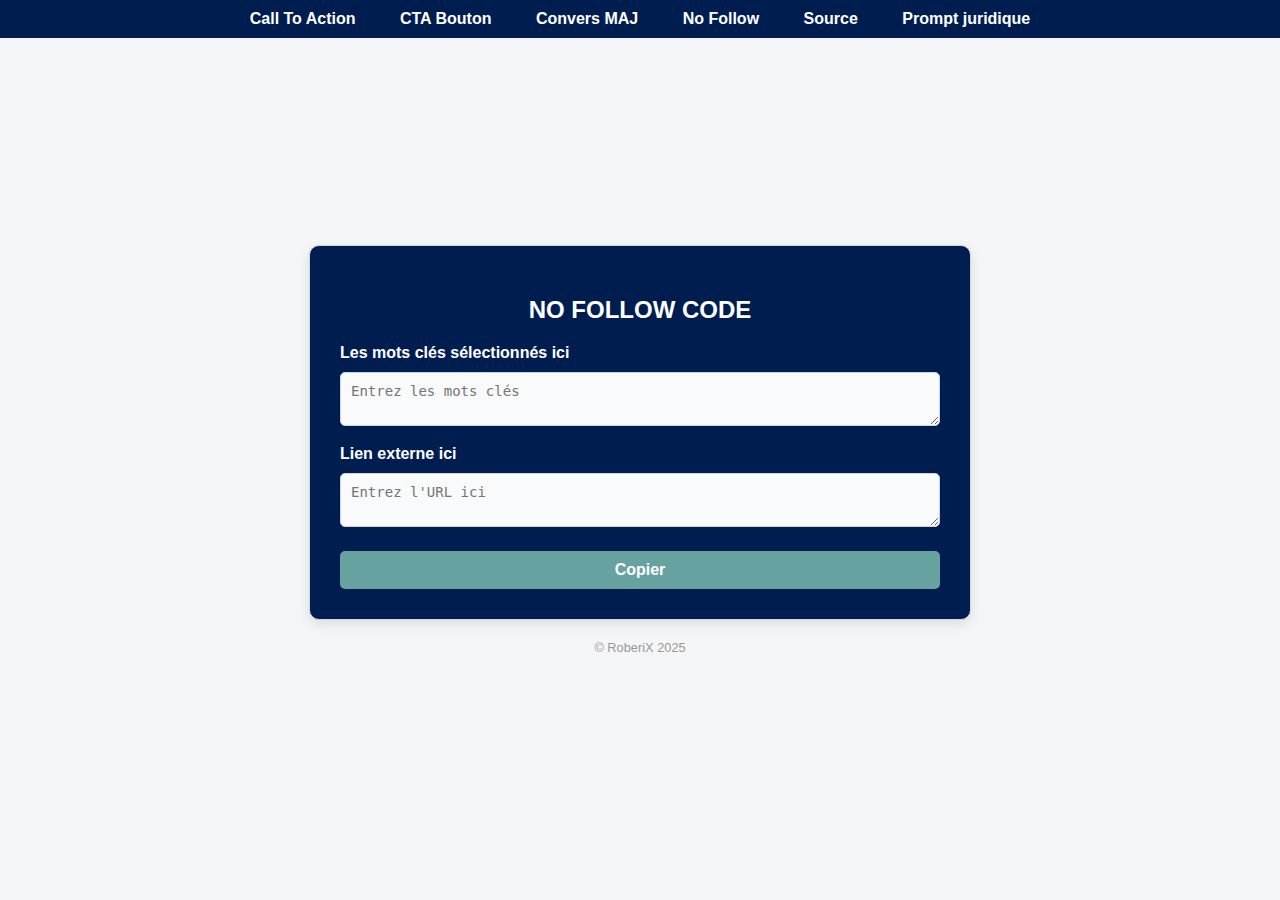
<file: nofollowcode.html>
<!DOCTYPE html>
<html>
<head>
    <title>OUTILS JUSTIFIT</title>
    <meta charset="utf-8">
    <style>
        body {
            margin: 0;
            display: flex;
            flex-direction: column;
            justify-content: center;
            align-items: center;
            min-height: 100vh;
            background-color: #f3f5f7;
            font-family: Arial, sans-serif;
            color: #333;
            position: relative;
        }
        .navbar {
            background-color: #001d50;
            width: 100%;
            padding: 10px 0;
            text-align: center;
            position: fixed;
            top: 0;
            left: 0;
            z-index: 1000;
        }
        .navbar a {
            color: #ffffff;
            padding: 10px 20px;
            text-decoration: none;
            font-weight: bold;
        }
        .navbar a:hover {
            background-color: #4c7b7b;
            border-radius: 5px;
        }
        .container {
            padding-top: 60px; /* Compense la barre de navigation */
            background-color: #001d50;
            padding: 30px;
            border-radius: 10px;
            width: 600px;
            text-align: left;
            color: #ffffff;
            box-shadow: 0 4px 12px rgba(0, 0, 0, 0.1);
        }
        .container6 {
            background-color: #001d50;
            border: 1px solid #d0d7de;
            box-shadow: 0 4px 12px rgba(0, 0, 0, 0.1);
            padding: 30px;
            border-radius: 10px;
            width: 600px;
            text-align: left;
            color: #ffffff;
        }
        h2 {
            color: #ffffff;
            font-size: 24px;
            margin-bottom: 20px;
            text-align: center;
            font-weight: 600;
        }
        label {
            font-weight: 600;
            display: block;
            margin-top: 15px;
            color: #ffffff;
        }
        textarea {
            width: 100%;
            padding: 10px;
            margin-top: 10px;
            border-radius: 5px;
            border: 1px solid #ced4da;
            box-sizing: border-box;
            font-size: 14px;
            background-color: #f8fafc;
            color: #333;
        }
        input[type="button"], button {
            background-color: #66a2a0;
            border: none;
            color: #ffffff;
            padding: 10px 20px;
            font-size: 16px;
            cursor: pointer;
            border-radius: 5px;
            transition: background-color 0.3s ease;
            margin-top: 20px;
            font-weight: 600;
            width: 100%;
        }
        input[type="button"]:hover, button:hover {
            background-color: #4c7b7b;
        }
        #generatedCodeContainer {
            margin-top: 20px;
            padding: 20px;
            background-color: #f0f4f8;
            color: #333;
            border-radius: 8px;
            font-size: 16px;
            font-family: 'Courier New', Courier, monospace;
            display: none;
        }
        #generatedCodeContainer::before {
            content: "Votre code ici :";
            font-weight: bold;
            display: block;
            margin-bottom: 10px;
            color: #001d50;
        }
        .notification {
            position: fixed;
            top: 20px;
            left: 50%;
            transform: translateX(-50%);
            background-color: #4caf50;
            color: #ffffff;
            padding: 10px 20px;
            border-radius: 5px;
            font-size: 14px;
            opacity: 0;
            visibility: hidden;
            transition: opacity 0.3s ease, visibility 0.3s ease;
            z-index: 1000;
        }
        .notification.show {
            opacity: 1;
            visibility: visible;
        }
    </style>
</head>
<body>
<div class="navbar">
    <a href="index.html">Call To Action</a>
    <a href="ctabouton.html">CTA Bouton</a>
    <a href="majusculeconvert.html">Convers MAJ</a>
    <a href="nofollowcode.html">No Follow</a>
    <a href="sourcearticle.html">Source</a>
    <a href="promptjuridique.html">Prompt juridique</a>
</div>

<div class="notification" id="notification">Texte copié dans le presse-papiers !</div>

<div class="container6">
    <form>
        <h2>NO FOLLOW CODE</h2>
        <input type="hidden" id="follow1" name="follow1" value='<a href="'>

        <label>Les mots clés sélectionnés ici</label>
        <textarea id="follow5" name="follow5" placeholder="Entrez les mots clés"></textarea>

        <input type="hidden" id="follow6" name="follow6" value='</a>'>

        <label>Lien externe ici</label>
        <textarea id="follow2" name="follow2" placeholder="Entrez l'URL ici"></textarea>

        <input type="button" id="bouton" value="Copier" onclick="follow()">
        <input type="hidden" id="follow3" name="follow3" value='" rel="nofollow noopener" target="_blank">'>
        <input type="hidden" id="follow4" name="follow4" value=''>
    </form>
    
    <!-- Conteneur pour afficher le code généré -->
    <div id="generatedCodeContainer"></div>
</div>

<script>
    function follow() {
        const follow1 = document.getElementById("follow1").value;
        const follow2 = document.getElementById("follow2").value;
        const follow3 = document.getElementById("follow3").value;
        const follow4 = document.getElementById("follow4").value;
        const follow5 = document.getElementById("follow5").value;
        const follow6 = document.getElementById("follow6").value;

        const message = follow1 + follow2 + follow3 + follow4 + follow5 + follow6;
        
        // Affiche le code dans le conteneur stylisé
        const codeContainer = document.getElementById("generatedCodeContainer");
        codeContainer.style.display = "block";
        codeContainer.textContent = message;

        // Copier dans le presse-papiers
        navigator.clipboard.writeText(message).then(() => {
            showNotification();
        }).catch(err => {
            console.error('Erreur lors de la copie : ', err);
        });
    }

    function showNotification() {
        const notification = document.getElementById('notification');
        notification.classList.add('show');
        
        // Cacher la notification après 2 secondes
        setTimeout(() => {
            notification.classList.remove('show');
        }, 2000);
    }
</script>
    <footer style="margin-top: 20px; font-size: 0.8rem; color: #999; text-align: center;">
    &copy; RoberiX 2025
</footer>
</body>
</html>
</file>
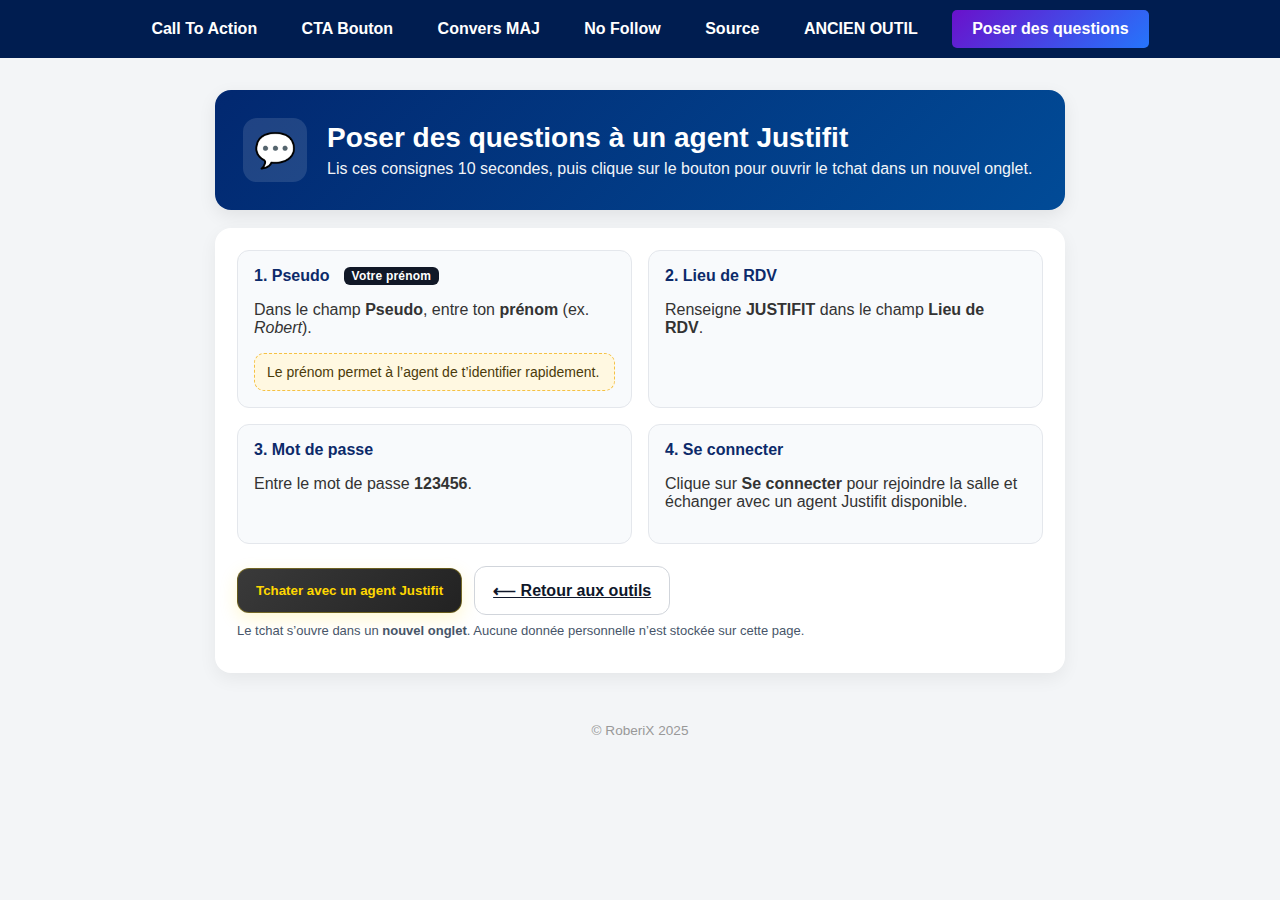
<file: poser-questions.html>
<!DOCTYPE html>
<html lang="fr">
<head>
  <meta charset="utf-8" />
  <title>Poser des questions — OUTILS JUSTIFIT</title>
  <meta name="viewport" content="width=device-width, initial-scale=1" />
  <style>
    :root{
      --brand:#001d50;
      --brand-2:#4c7b7b;
      --gold:#ffd700;
      --ink:#333;
      --bg:#f3f5f7;
      --card:#ffffff;
    }
    /* Layout */
    body{
      margin:0;
      font-family: Arial, sans-serif;
      color: var(--ink);
      background: var(--bg);
    }
    .navbar{
      background-color: var(--brand);
      width:100%;
      padding:10px 0;
      text-align:center;
      position:fixed;
      top:0; left:0;
      z-index:1000;
    }
    .navbar a{
      color:#fff;
      padding:10px 20px;
      text-decoration:none;
      font-weight:bold;
      display:inline-block;
    }
    .navbar a:hover{
      background: var(--brand-2);
      border-radius:5px;
    }

    main{
      padding: 90px 16px 32px;
      display:flex;
      justify-content:center;
    }
    .wrap{
      width:100%;
      max-width: 850px;
    }

    /* Hero / titre */
    .hero{
      background: linear-gradient(135deg, #022870, #014b97);
      color:#fff;
      border-radius:16px;
      padding:28px;
      box-shadow: 0 6px 18px rgba(0,0,0,.08);
      display:flex;
      gap:20px;
      align-items:center;
    }
    .hero .icon{
      width:64px; height:64px;
      display:grid; place-items:center;
      border-radius:14px;
      background: rgba(255,255,255,.12);
      flex:0 0 64px;
      font-size:34px;
    }
    .hero h1{
      margin:0 0 6px;
      font-size: clamp(22px, 3vw, 28px);
      color:#fff;
    }
    .hero p{margin:0; opacity:.95}

    /* Card d’instructions */
    .card{
      margin-top:18px;
      background: var(--card);
      border-radius:16px;
      padding:22px;
      box-shadow: 0 6px 18px rgba(0,0,0,.06);
    }

    .steps{
      display:grid;
      grid-template-columns: 1fr 1fr;
      gap:16px;
    }
    @media (max-width: 820px){
      .steps{ grid-template-columns: 1fr; }
    }
    .step{
      background:#f8fafc;
      border:1px solid #e4e7ec;
      border-radius:12px;
      padding:16px;
    }
    .step h3{
      margin:0 0 8px;
      font-size:16px;
      color:#0c2a6a;
      display:flex;
      align-items:center;
      gap:8px;
    }
    .kbd{
      background:#111827;
      color:#fff;
      font-weight:bold;
      border-radius:6px;
      padding:2px 8px;
      font-size:12px;
      letter-spacing:.2px;
      display:inline-block;
      margin-left:6px;
    }
    .tip{
      background:#fff8e1;
      border:1px dashed #f5c144;
      color:#4b3b0a;
      border-radius:10px;
      padding:10px 12px;
      margin-top:6px;
      font-size:14px;
    }

    /* Bouton principal */
    .actions{
      margin-top:22px;
      display:flex;
      gap:12px;
      flex-wrap:wrap;
      align-items:center;
      justify-content:flex-start;
    }
    .btn{
      appearance:none;
      border:none;
      padding:14px 18px;
      font-weight:700;
      border-radius:12px;
      cursor:pointer;
      transition:.2s transform, .2s box-shadow, .2s background;
    }
    .btn-primary{
      background: linear-gradient(135deg, #3a3a3a, #222);
      color: var(--gold);
      border:1px solid rgba(255,215,0,.3);
      box-shadow: 0 6px 18px rgba(255,215,0,.18);
    }
    .btn-primary:hover{
      transform: translateY(-1px);
      box-shadow: 0 10px 22px rgba(255,215,0,.26);
      background: linear-gradient(135deg, #444, #1f1f1f);
    }
    .btn-ghost{
      background:transparent;
      color:#0f172a;
      border:1px solid #d1d5db;
    }
    .btn-ghost:hover{
      background:#eef2f7;
    }

    .note{
      margin-top:8px;
      font-size:13px;
      color:#475569;
    }

    footer{
      text-align:center;
      color:#999;
      font-size:.85rem;
      padding: 18px 0 28px;
    }
    /* Bouton spécial Poser des questions */
.navbar .ask-btn {
  background: linear-gradient(135deg, #6a11cb, #2575fc); /* violet → bleu */
  border-radius: 5px;
  margin-left: 10px;
  color: #fff !important;
  font-weight: bold;
  transition: all 0.3s ease;
}

/* Effet au survol */
.navbar .ask-btn:hover {
  background: linear-gradient(135deg, #2575fc, #6a11cb); /* inverse du dégradé */
  transform: translateY(-2px);
  box-shadow: 0 4px 12px rgba(0,0,0,0.25);
}

  </style>
</head>
<body>

  <!-- NAV identique à tes autres pages -->
  <div class="navbar">
    <a href="index.html">Call To Action</a>
    <a href="ctabouton.html">CTA Bouton</a>
    <a href="majusculeconvert.html">Convers MAJ</a>
    <a href="nofollowcode.html">No Follow</a>
    <a href="sourcearticle.html">Source</a>
    <a href="promptjuridique.html">ANCIEN OUTIL</a>
    <a href="poser-questions.html" class="ask-btn">Poser des questions</a>
  </div>

  <main>
    <div class="wrap">
      <section class="hero">
        <div class="icon">💬</div>
        <div>
          <h1>Poser des questions à un agent Justifit</h1>
          <p>Lis ces consignes 10&nbsp;secondes, puis clique sur le bouton pour ouvrir le tchat dans un nouvel onglet.</p>
        </div>
      </section>

      <section class="card">
        <div class="steps">
          <div class="step">
            <h3>1. Pseudo <span class="kbd">Votre prénom</span></h3>
            <p>Dans le champ <strong>Pseudo</strong>, entre ton <strong>prénom</strong> (ex. <em>Robert</em>).</p>
            <div class="tip">Le prénom permet à l’agent de t’identifier rapidement.</div>
          </div>
          <div class="step">
            <h3>2. Lieu de RDV</h3>
            <p>Renseigne <strong>JUSTIFIT</strong> dans le champ <strong>Lieu de RDV</strong>.</p>
          </div>
          <div class="step">
            <h3>3. Mot de passe</h3>
            <p>Entre le mot de passe <strong>123456</strong>.</p>
          </div>
          <div class="step">
            <h3>4. Se connecter</h3>
            <p>Clique sur <strong>Se connecter</strong> pour rejoindre la salle et échanger avec un agent Justifit disponible.</p>
          </div>
        </div>

        <div class="actions">
          <button class="btn btn-primary" id="openChat">Tchater avec un agent Justifit</button>
          <a class="btn btn-ghost" href="index.html">⟵ Retour aux outils</a>
        </div>
        <p class="note">Le tchat s’ouvre dans un <strong>nouvel onglet</strong>. Aucune donnée personnelle n’est stockée sur cette page.</p>
      </section>
    </div>
  </main>

  <footer>&copy; RoberiX 2025</footer>

  <script>
    document.getElementById('openChat').addEventListener('click', function(){
      // Ouvre simplement le tchat dans un nouvel onglet (sans rien modifier côté ghoost)
      window.open('https://roberixpro.github.io/pars6laka/ghoost.html', '_blank', 'noopener');
    });
  </script>
</body>
</html>
</file>
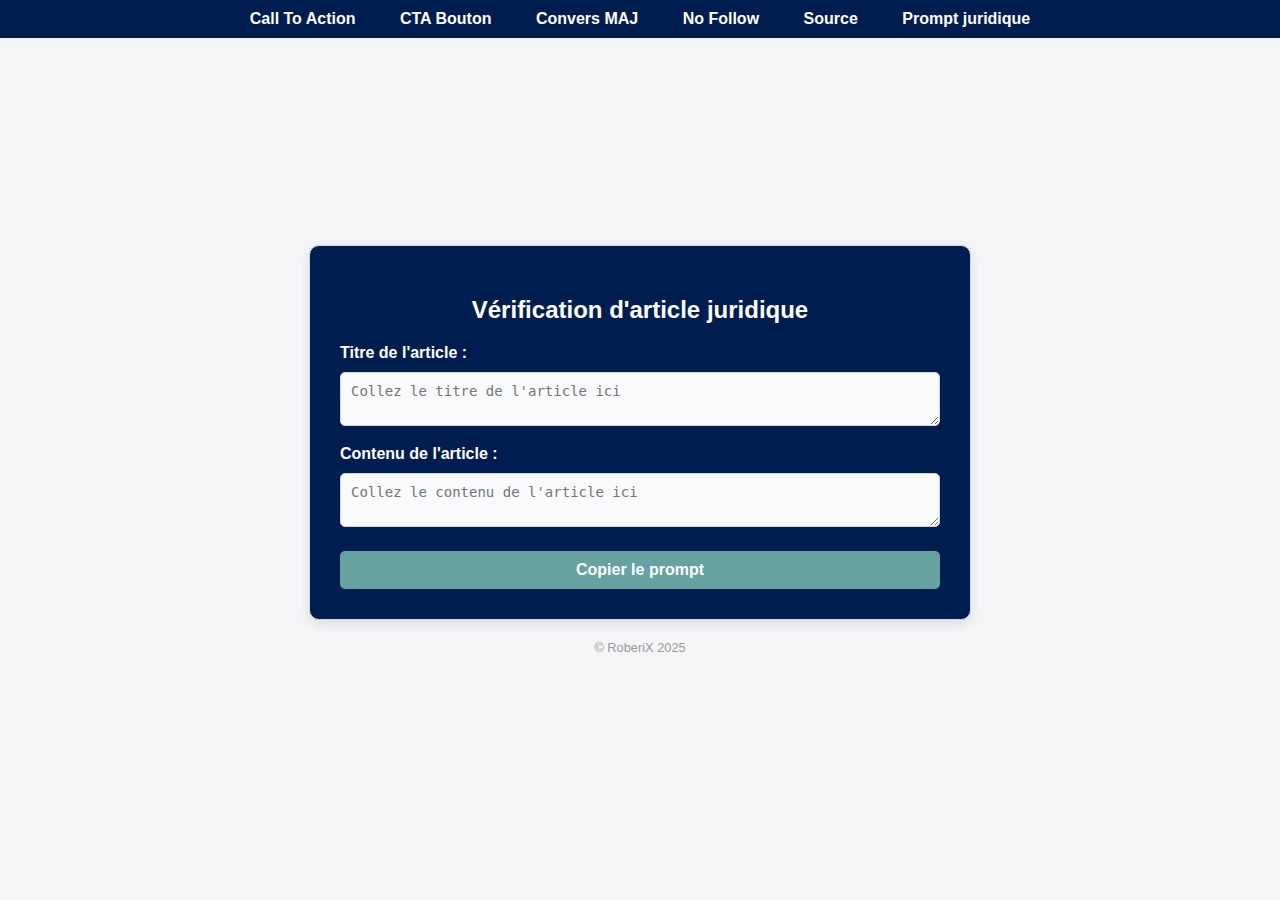
<file: promptjuridique.html>
<!DOCTYPE html>
<html>
<head>
    <title>OUTILS JUSTIFIT</title>
    <meta charset="utf-8">
    <style>
        body {
            margin: 0;
            display: flex;
            flex-direction: column;
            justify-content: center;
            align-items: center;
            min-height: 100vh;
            background-color: #f3f5f7;
            font-family: Arial, sans-serif;
            color: #333;
            position: relative;
        }
        .navbar {
            background-color: #001d50;
            width: 100%;
            padding: 10px 0;
            text-align: center;
            position: fixed;
            top: 0;
            left: 0;
            z-index: 1000;
        }
        .navbar a {
            color: #ffffff;
            padding: 10px 20px;
            text-decoration: none;
            font-weight: bold;
        }
        .navbar a:hover {
            background-color: #4c7b7b;
            border-radius: 5px;
        }
        .container {
            padding-top: 60px; /* Compense la barre de navigation */
            background-color: #001d50;
            padding: 30px;
            border-radius: 10px;
            width: 600px;
            text-align: left;
            color: #ffffff;
            box-shadow: 0 4px 12px rgba(0, 0, 0, 0.1);
        }
        .container5 {
            background-color: #001d50;
            border: 1px solid #d0d7de;
            box-shadow: 0 4px 12px rgba(0, 0, 0, 0.1);
            padding: 30px;
            border-radius: 10px;
            width: 600px;
            text-align: left;
            color: #ffffff;
        }
        h2 {
            color: #ffffff;
            font-size: 24px;
            margin-bottom: 20px;
            text-align: center;
            font-weight: 600;
        }
        label {
            font-weight: 600;
            display: block;
            margin-top: 15px;
            color: #ffffff;
        }
        textarea {
            width: 100%;
            padding: 10px;
            margin-top: 10px;
            border-radius: 5px;
            border: 1px solid #ced4da;
            box-sizing: border-box;
            font-size: 14px;
            background-color: #f8fafc;
            color: #333;
        }
        input[type="button"], button {
            background-color: #66a2a0;
            border: none;
            color: #ffffff;
            padding: 10px 20px;
            font-size: 16px;
            cursor: pointer;
            border-radius: 5px;
            transition: background-color 0.3s ease;
            margin-top: 20px;
            font-weight: 600;
            width: 100%;
        }
        button:hover, input[type="button"]:hover {
            background-color: #4c7b7b;
        }
        #resultatContainer {
            margin-top: 20px;
            padding: 20px;
            background-color: #f0f4f8;
            color: #333;
            border-radius: 8px;
            font-size: 16px;
            font-family: 'Courier New', Courier, monospace;
            max-height: 200px; /* Limite la hauteur pour le contenu replié */
            overflow: hidden;
            position: relative;
            display: none;
        }
        #resultatContainer::before {
            content: "Votre prompt ici :";
            font-weight: bold;
            display: block;
            margin-bottom: 10px;
            color: #001d50;
        }
        .expand-btn {
            text-align: center;
            background-color: #66a2a0;
            color: #ffffff;
            border: none;
            border-radius: 5px;
            padding: 5px 10px;
            margin-top: 10px;
            font-size: 14px;
            cursor: pointer;
            display: none;
            width: 100%;
        }
        .notification {
            position: fixed;
            top: 20px;
            left: 50%;
            transform: translateX(-50%);
            background-color: #4caf50;
            color: #ffffff;
            padding: 10px 20px;
            border-radius: 5px;
            font-size: 14px;
            opacity: 0;
            visibility: hidden;
            transition: opacity 0.3s ease, visibility 0.3s ease;
            z-index: 1000;
        }
        .notification.show {
            opacity: 1;
            visibility: visible;
        }
    </style>
</head>
<body>
<div class="navbar">
    <a href="index.html">Call To Action</a>
    <a href="ctabouton.html">CTA Bouton</a>
    <a href="majusculeconvert.html">Convers MAJ</a>
    <a href="nofollowcode.html">No Follow</a>
    <a href="sourcearticle.html">Source</a>
    <a href="promptjuridique.html">Prompt juridique</a>
</div>
<div class="notification" id="notification">Prompt copié dans le presse-papiers !</div>

<div class="container5">
    <form>
        <h2>Vérification d'article juridique</h2>
        <label for="title">Titre de l'article :</label>
        <textarea id="title" placeholder="Collez le titre de l'article ici"></textarea>

        <label for="content">Contenu de l'article :</label>
        <textarea id="content" placeholder="Collez le contenu de l'article ici"></textarea>

        <button type="button" onclick="generateAndCopyPrompt()">Copier le prompt</button>
    </form>
    
    <!-- Conteneur pour afficher le code généré -->
    <div id="resultatContainer"></div>
    <button class="expand-btn" id="toggleButton" onclick="toggleContent()">Afficher plus</button>
</div>

<script>
    function generateAndCopyPrompt() {
        const title = document.getElementById('title').value;
        const content = document.getElementById('content').value;

        const prompt = `
Quand il s'agit d'écrire du contenu, deux facteurs sont cruciaux, la "perplexité" et la "variabilité". La perplexité mesure la complexité du texte. Séparément, la variabilité compare les variations de phrases. Les humains ont tendance à écrire avec une plus grande variabilité, par exemple, avec des phrases plus longues ou complexes ainsi que des phrases plus courtes. Les phrases générées par les IA tendent à être plus uniformes. Par conséquent, lors de l'écriture du contenu que je vais vous demander de créer, j'ai besoin qu'il ait une bonne quantité de perplexité et de variabilité.
Tu es un expert en droit, spécialisé en vérification de la qualité et de l'authenticité des informations juridiques. Ta tâche consiste à analyser le contenu de l'article suivant pour vérifier l'exactitude, l'actualité et la clarté des informations juridiques qu'il contient. Pour ce faire, tu dois utiliser des sites gouvernementaux français et des sources à jour de 2024. J'ai besoin des critiques positives et critiques négatives constructives. Voici l'article à analyser :

[Titre de l'article]

${title}

[Texte de l'article]

${content}

Vérification de l'authenticité :
- Utilise des sites gouvernementaux français et des sources à jour de 2024 pour vérifier que les lois, décrets et articles de code mentionnés dans l'article sont corrects et toujours en vigueur.
- Vérifie que les références à des jurisprudences ou des décisions de justice sont exactes et bien documentées en consultant des sources actuelles.

Vérification de l'actualité :
- Assure-toi que les informations fournies ne sont pas obsolètes en utilisant des sites et des sources de 2024.
- Identifie toute législation ou réglementation récente qui pourrait affecter les informations présentées.

Vérification de la clarté :
- Identifie les phrases ou sections qui pourraient être mal exprimées ou ambiguës.
- Propose des modifications pour améliorer la clarté et la précision de l'article.
- Critique négative s'il y en a pour aider à améliorer.
- Base toi sur cet article de Google (https://developers.google.com/search/docs/fundamentals/creating-helpful-content?hl=fr) qui explique comment reconnaître un contenu utile (helpful) ou pas. Analyses l'article que je t'envoi et donnes un score de 1 à 100 pour me permettre de juger si c'est contenu utile (helpful) ou pas.  
- Précise si l'article a besoin d'une simple retouche ou d'une réécriture entière.

Commentaire général :
- Fournis un retour général sur la qualité et l'exactitude de l'article.
- Indique si l'article est prêt pour publication ou si des modifications supplémentaires sont nécessaires.
Merci de fournir une réponse détaillée pour chaque point ci-dessus.
`;

        const codeContainer = document.getElementById("resultatContainer");
        codeContainer.style.display = "block";
        codeContainer.textContent = prompt;

        const toggleButton = document.getElementById("toggleButton");
        toggleButton.style.display = "inline-block";
        toggleButton.textContent = "Afficher plus";

        navigator.clipboard.writeText(prompt).then(() => {
            showNotification();
        }).catch(err => {
            console.error('Erreur lors de la copie : ', err);
        });
    }

    function showNotification() {
        const notification = document.getElementById('notification');
        notification.classList.add('show');
        setTimeout(() => {
            notification.classList.remove('show');
        }, 2000);
    }

    function toggleContent() {
        const codeContainer = document.getElementById("resultatContainer");
        const toggleButton = document.getElementById("toggleButton");
        if (codeContainer.style.maxHeight === "200px") {
            codeContainer.style.maxHeight = "none";
            toggleButton.textContent = "Réduire";
        } else {
            codeContainer.style.maxHeight = "200px";
            toggleButton.textContent = "Afficher plus";
        }
    }
</script>
    <footer style="margin-top: 20px; font-size: 0.8rem; color: #999; text-align: center;">
    &copy; RoberiX 2025
</footer>
</body>
</html>
</file>
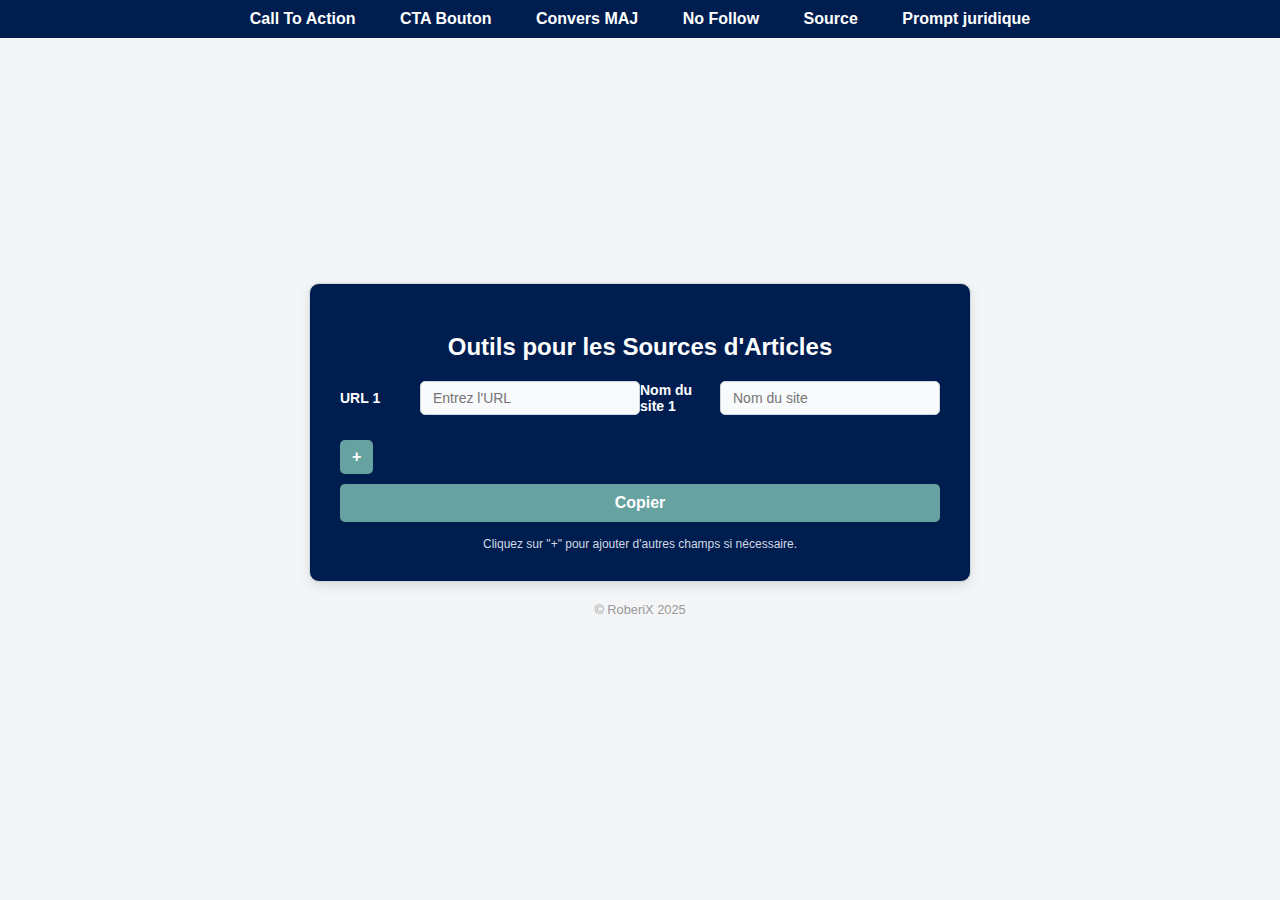
<file: sourcearticle.html>
<!DOCTYPE html>
<html>
<head>
    <title>OUTILS JUSTIFIT</title>
    <meta charset="utf-8">
    <style>
         body {
            margin: 0;
            display: flex;
            flex-direction: column;
            justify-content: center;
            align-items: center;
            min-height: 100vh;
            background-color: #f3f5f7;
            font-family: Arial, sans-serif;
            color: #333;
            position: relative;
        }
        .navbar {
            background-color: #001d50;
            width: 100%;
            padding: 10px 0;
            text-align: center;
            position: fixed;
            top: 0;
            left: 0;
            z-index: 1000;
        }
        .navbar a {
            color: #ffffff;
            padding: 10px 20px;
            text-decoration: none;
            font-weight: bold;
        }
        .navbar a:hover {
            background-color: #4c7b7b;
            border-radius: 5px;
        }
        .container {
            padding-top: 60px; /* Compense la barre de navigation */
            background-color: #001d50;
            padding: 30px;
            border-radius: 10px;
            width: 600px;
            text-align: left;
            color: #ffffff;
            box-shadow: 0 4px 12px rgba(0, 0, 0, 0.1);
        }
        .container4 {
            background-color: #001d50;
            border: 1px solid #d0d7de;
            box-shadow: 0 4px 12px rgba(0, 0, 0, 0.1);
            padding: 30px;
            border-radius: 10px;
            width: 600px;
            text-align: left;
            color: #ffffff;
        }
        h2 {
            color: #ffffff;
            font-size: 24px;
            margin-bottom: 20px;
            text-align: center;
            font-weight: 600;
        }
        .form-group {
            display: flex;
            align-items: center;
            margin-bottom: 15px;
            font-size: 14px;
            color: #ffffff;
        }
        .form-group label {
            flex: 0 0 80px;
            font-weight: 600;
            color: #ffffff;
        }
        .form-group input[type="text"] {
            flex: 1;
            padding: 8px 12px;
            border-radius: 5px;
            border: 1px solid #ced4da;
            background-color: #f8fafc;
            box-sizing: border-box;
            font-size: 14px;
        }
        input[type="button"], button {
            background-color: #66a2a0;
            border: none;
            color: #ffffff;
            padding: 10px 20px;
            font-size: 16px;
            cursor: pointer;
            border-radius: 5px;
            transition: background-color 0.3s ease;
            margin-top: 10px;
            font-weight: 600;
            width: 100%;
        }
        button:hover, input[type="button"]:hover {
            background-color: #4c7b7b;
        }
        button.add-btn {
            display: inline-block;
            width: auto;
            padding: 8px 12px;
            margin-top: 10px;
            background-color: #66a2a0;
        }
        button.add-btn:hover {
            background-color: #4c7b7b;
        }
        .info-text {
            font-size: 12px;
            color: #d3dae3;
            text-align: center;
            margin-top: 15px;
        }
        #generatedCodeContainer {
            margin-top: 20px;
            padding: 20px;
            background-color: #f0f4f8;
            color: #333;
            border-radius: 8px;
            font-size: 16px;
            font-family: 'Courier New', Courier, monospace;
            display: none;
        }
        #generatedCodeContainer::before {
            content: "Votre code ici :";
            font-weight: bold;
            display: block;
            margin-bottom: 10px;
            color: #001d50;
        }
        .notification {
            position: fixed;
            top: 20px;
            left: 50%;
            transform: translateX(-50%);
            background-color: #4caf50;
            color: #ffffff;
            padding: 10px 20px;
            border-radius: 5px;
            font-size: 14px;
            opacity: 0;
            visibility: hidden;
            transition: opacity 0.3s ease, visibility 0.3s ease;
            z-index: 1000;
        }
        .notification.show {
            opacity: 1;
            visibility: visible;
        }
    </style>
</head>
<body>
<div class="navbar">
    <a href="index.html">Call To Action</a>
    <a href="ctabouton.html">CTA Bouton</a>
    <a href="majusculeconvert.html">Convers MAJ</a>
    <a href="nofollowcode.html">No Follow</a>
    <a href="sourcearticle.html">Source</a>
    <a href="promptjuridique.html">Prompt juridique</a>
</div>

<div class="notification" id="notification">Texte copié dans le presse-papiers !</div>

<div class="container4">
    <h2>Outils pour les Sources d'Articles</h2>
    <form id="sourceForm">
        <div id="fieldsContainer">
            <div class="form-group">
                <label for="url1">URL 1</label>
                <input type="text" id="url1" name="url1" placeholder="Entrez l'URL" oninput="setDomainName('url1', 'input1')">
                <label for="input1">Nom du site 1</label>
                <input type="text" id="input1" name="input1" placeholder="Nom du site" readonly>
            </div>
        </div>
        <button type="button" class="add-btn" onclick="addFields()">+</button>
        <input type="button" value="Copier" onclick="controle()">
    </form>
    <div class="info-text">Cliquez sur "+" pour ajouter d'autres champs si nécessaire.</div>
    
    <!-- Conteneur pour afficher le code généré -->
    <div id="generatedCodeContainer"></div>
</div>

<script>
let fieldCount = 1; // Compteur pour suivre le nombre de groupes de champs

function addFields() {
    fieldCount++;
    const fieldsContainer = document.getElementById("fieldsContainer");

    // Créer un nouvel ensemble de champs pour l'URL et le nom du site
    const newFieldGroup = document.createElement("div");
    newFieldGroup.classList.add("form-group");

    const labelUrl = document.createElement("label");
    labelUrl.setAttribute("for", `url${fieldCount}`);
    labelUrl.textContent = `URL ${fieldCount}`;
    newFieldGroup.appendChild(labelUrl);

    const inputUrl = document.createElement("input");
    inputUrl.type = "text";
    inputUrl.id = `url${fieldCount}`;
    inputUrl.name = `url${fieldCount}`;
    inputUrl.placeholder = "Entrez l'URL";
    inputUrl.oninput = function() {
        setDomainName(`url${fieldCount}`, `input${fieldCount}`);
    };
    newFieldGroup.appendChild(inputUrl);

    const labelSite = document.createElement("label");
    labelSite.setAttribute("for", `input${fieldCount}`);
    labelSite.textContent = `Nom du site ${fieldCount}`;
    newFieldGroup.appendChild(labelSite);

    const inputSite = document.createElement("input");
    inputSite.type = "text";
    inputSite.id = `input${fieldCount}`;
    inputSite.name = `input${fieldCount}`;
    inputSite.placeholder = "Nom du site";
    inputSite.readOnly = true;
    newFieldGroup.appendChild(inputSite);

    fieldsContainer.appendChild(newFieldGroup);
}

function controle() {
    let inputs = [];
    for (let i = 1; i <= fieldCount; i++) {
        const name = document.getElementById(`input${i}`).value;
        const url = document.getElementById(`url${i}`).value;
        if (name && url) {
            inputs.push(name + " -- " + url);
        }
    }
    const message = "[article_sources list=\"" + inputs.join(" | ") + "\"]";

    // Affiche le code généré
    const codeContainer = document.getElementById("generatedCodeContainer");
    codeContainer.style.display = "block";
    codeContainer.textContent = message;

    navigator.clipboard.writeText(message).then(() => {
        showNotification();
    }).catch(err => {
        console.error('Erreur lors de la copie : ', err);
    });
}

function setDomainName(urlId, inputId) {
    const urlInput = document.getElementById(urlId);
    const input = document.getElementById(inputId);
    const url = urlInput.value;

    if (url) {
        const domainName = getDomainName(url);
        input.value = domainName;
    }
}

function getDomainName(url) {
    let hostname;
    if (url.indexOf("://") > -1) {
        hostname = url.split('/')[2];
    } else {
        hostname = url.split('/')[0];
    }
    hostname = hostname.replace("www.", "");
    const domain = hostname.split('.')[0];
    const extension = hostname.split('.').slice(1).join('.');
    return domain + '.' + extension;
}

function showNotification() {
    const notification = document.getElementById('notification');
    notification.classList.add('show');
    
    // Cacher la notification après 2 secondes
    setTimeout(() => {
        notification.classList.remove('show');
    }, 2000);
}
</script>
    <footer style="margin-top: 20px; font-size: 0.8rem; color: #999; text-align: center;">
    &copy; RoberiX 2025
</footer>
</body>
</html>
</file>
